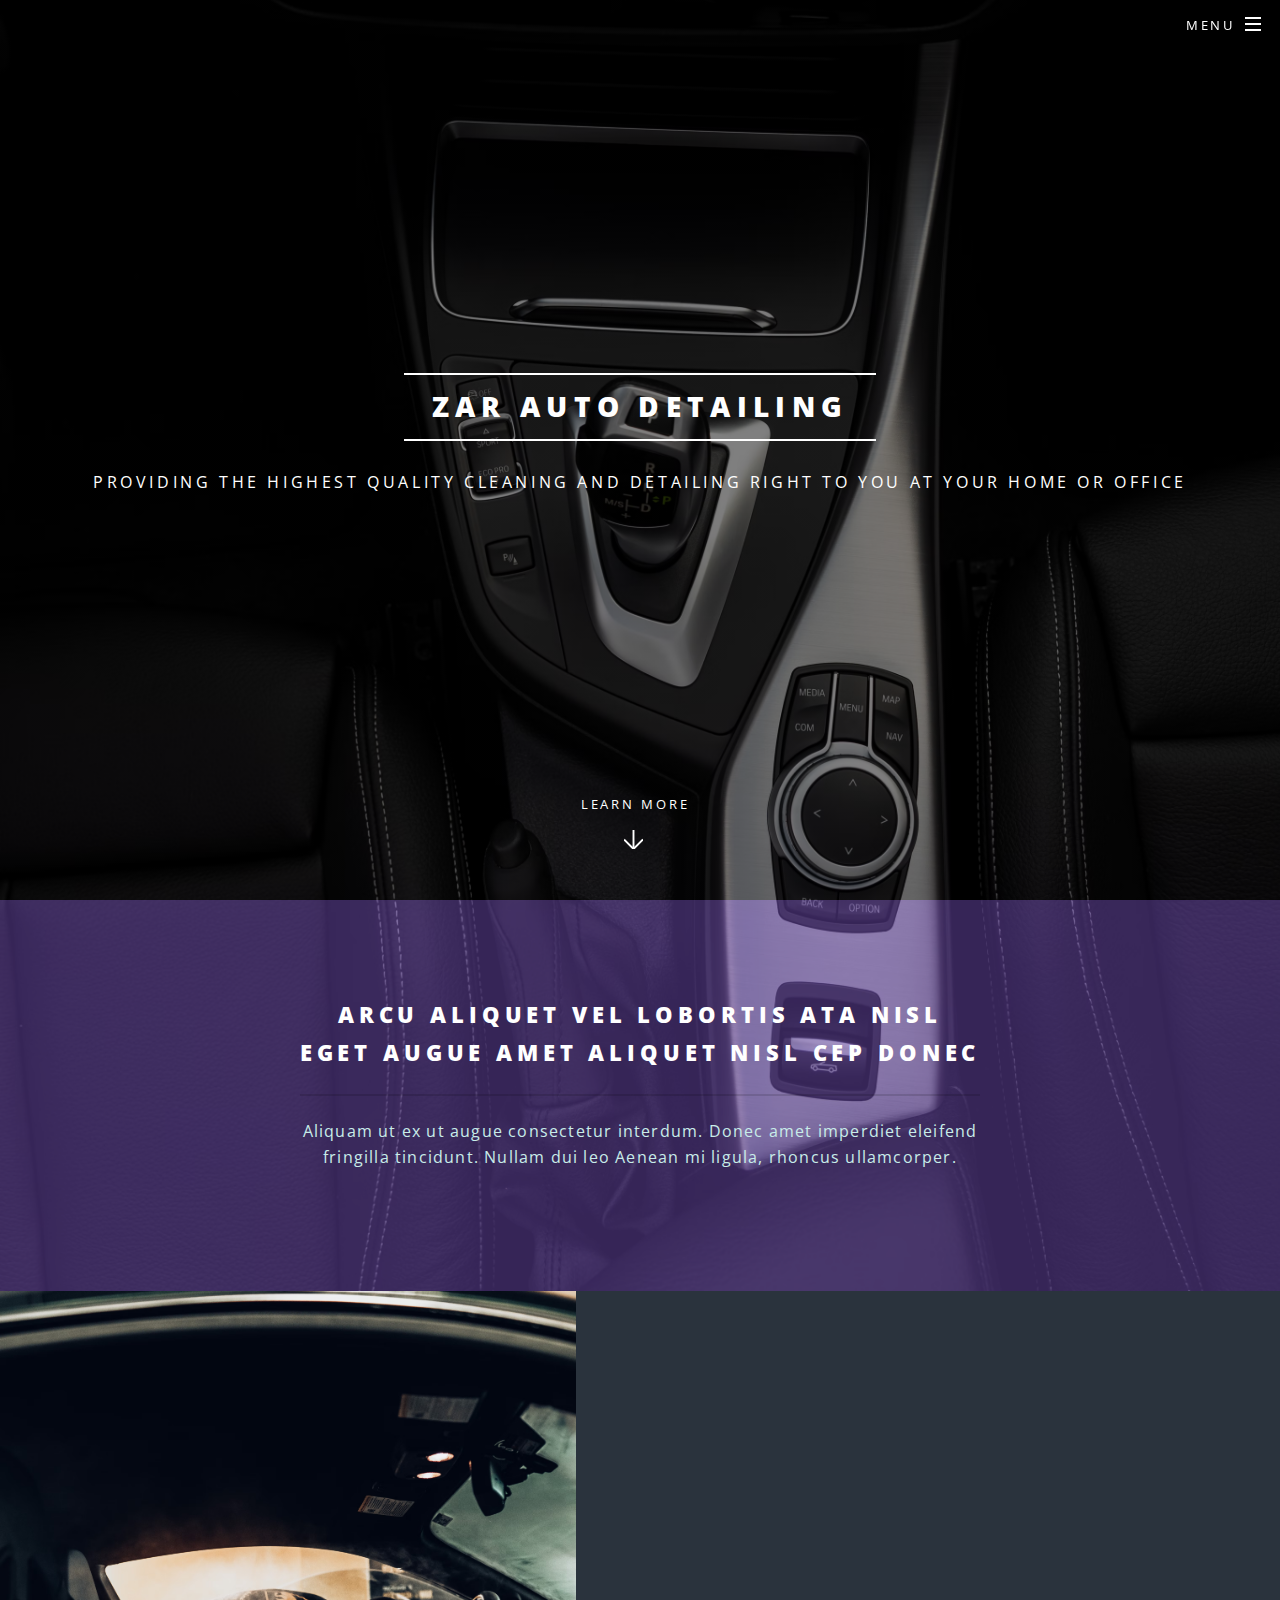
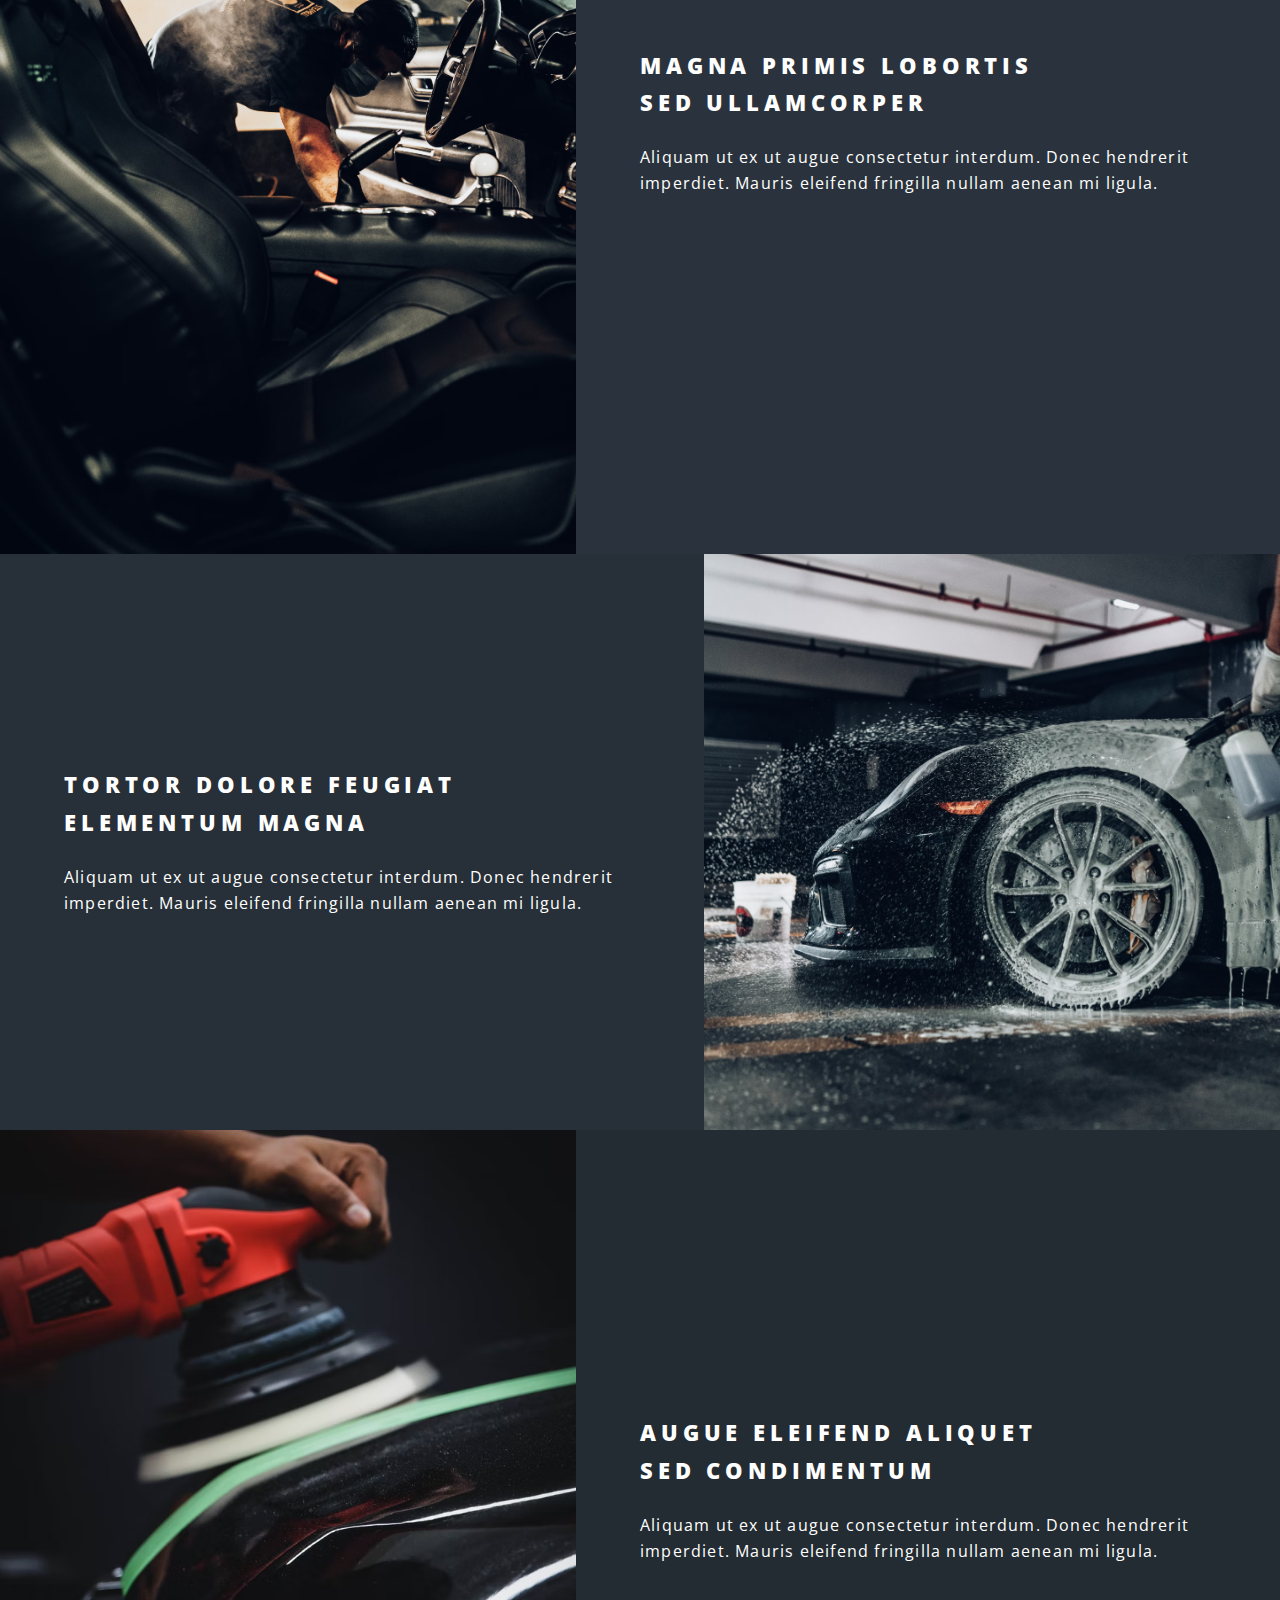
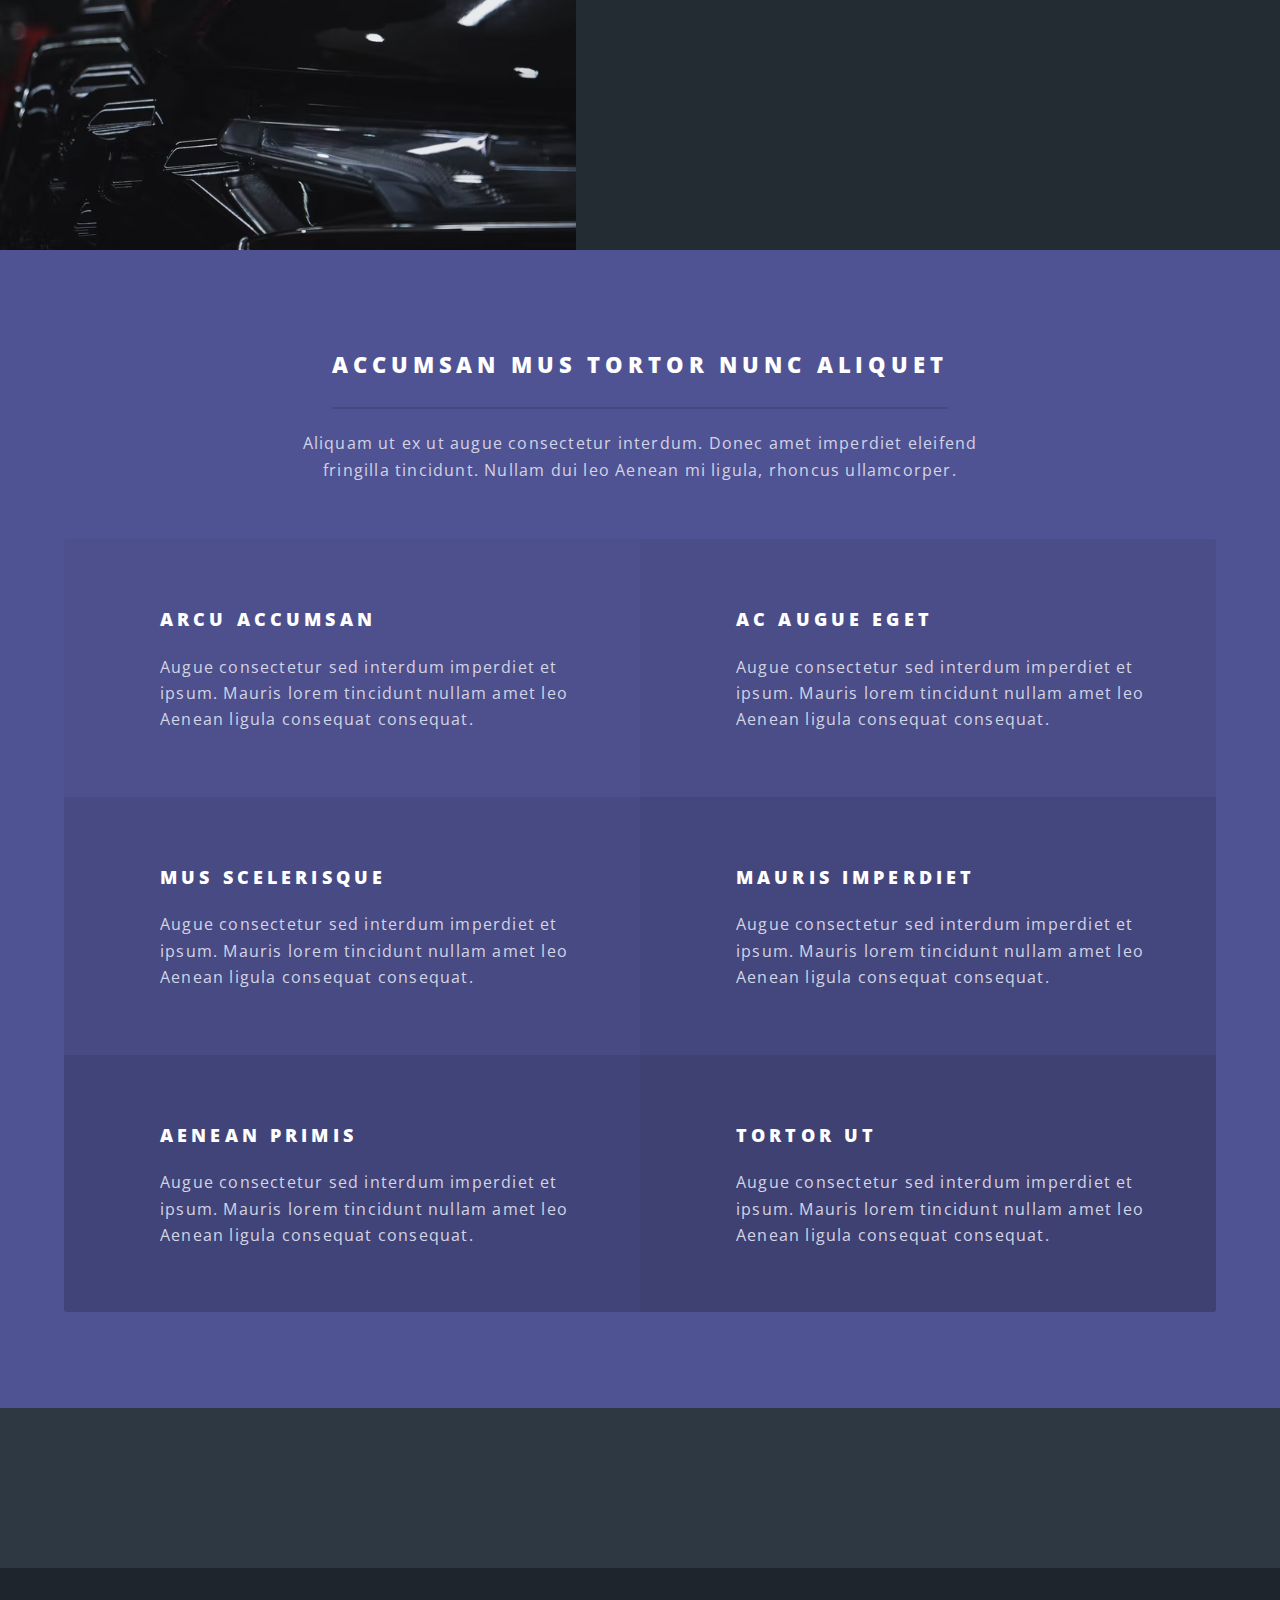
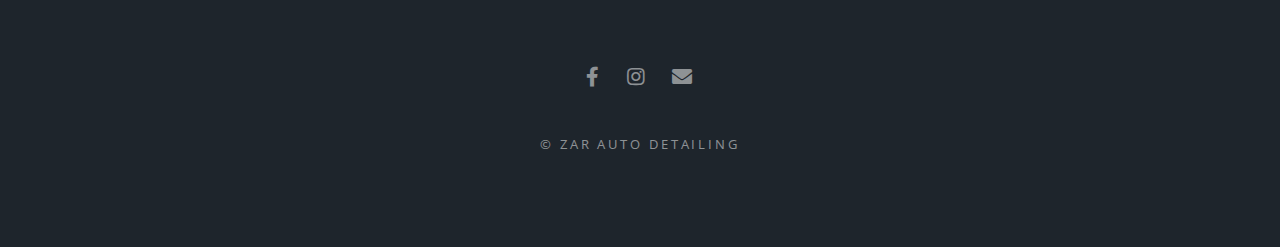
<file: index.html>
<!DOCTYPE HTML>
<!--
	Spectral by HTML5 UP
	html5up.net | @ajlkn
	Free for personal and commercial use under the CCA 3.0 license (html5up.net/license)
-->
<html>
	<head>
		<title>Zar Detailing</title>
		<meta charset="utf-8" />
		<meta name="viewport" content="width=device-width, initial-scale=1, user-scalable=no" />
		<link rel="stylesheet" href="assets/css/main.css" />
		<noscript><link rel="stylesheet" href="assets/css/noscript.css" /></noscript>
	</head>
	<body class="landing is-preload">

		<!-- Page Wrapper -->
			<div id="page-wrapper">

				<!-- Header -->
					<header id="header" class="alt">
						<h1><a href="index.html">Zar Detailing</a></h1>
						<nav id="nav">
							<ul>
								<li class="special">
									<a href="#menu" class="menuToggle"><span>Menu</span></a>
									<div id="menu">
										<ul>
											<li><a href="index.html">Home</a></li>
											<li><a href="about.html">About</a></li>
											<li><a href="services.html">Services</a></li>

										</ul>
									</div>
								</li>
							</ul>
						</nav>
					</header>

				<!-- Banner -->
					<section id="banner">
						<div class="inner">
							<h2>Zar Auto Detailing</h2>
							<p>Providing the highest quality cleaning and detailing right to you at your home or office<br />
							</p>
							<!-- <ul class="actions special">
								<li><a href="#" class="button primary">Activate</a></li>
							</ul> -->
						</div>
						<a href="#one" class="more scrolly">Learn More</a>
					</section>

				<!-- One -->
					<section id="one" class="wrapper style1 special">
						<div class="inner">
							<header class="major">
								<h2>Arcu aliquet vel lobortis ata nisl<br />
								eget augue amet aliquet nisl cep donec</h2>
								<p>Aliquam ut ex ut augue consectetur interdum. Donec amet imperdiet eleifend<br />
								fringilla tincidunt. Nullam dui leo Aenean mi ligula, rhoncus ullamcorper.</p>
							</header>

						</div>
					</section>

				<!-- Two -->
					<section id="two" class="wrapper alt style2">
						<section class="spotlight">
							<div class="image"><img src="images/pic01.jpg" alt="" /></div><div class="content">
								<h2>Magna primis lobortis<br />
								sed ullamcorper</h2>
								<p>Aliquam ut ex ut augue consectetur interdum. Donec hendrerit imperdiet. Mauris eleifend fringilla nullam aenean mi ligula.</p>
							</div>
						</section>
						<section class="spotlight">
							<div class="image"><img src="images/pic02.jpg" alt="" /></div><div class="content">
								<h2>Tortor dolore feugiat<br />
								elementum magna</h2>
								<p>Aliquam ut ex ut augue consectetur interdum. Donec hendrerit imperdiet. Mauris eleifend fringilla nullam aenean mi ligula.</p>
							</div>
						</section>
						<section class="spotlight">
							<div class="image"><img src="images/pic03.jpg" alt="" /></div><div class="content">
								<h2>Augue eleifend aliquet<br />
								sed condimentum</h2>
								<p>Aliquam ut ex ut augue consectetur interdum. Donec hendrerit imperdiet. Mauris eleifend fringilla nullam aenean mi ligula.</p>
							</div>
						</section>
					</section>

				<!-- Three -->
					<section id="three" class="wrapper style3 special">
						<div class="inner">
							<header class="major">
								<h2>Accumsan mus tortor nunc aliquet</h2>
								<p>Aliquam ut ex ut augue consectetur interdum. Donec amet imperdiet eleifend<br />
								fringilla tincidunt. Nullam dui leo Aenean mi ligula, rhoncus ullamcorper.</p>
							</header>
							<ul class="features">
								<li>
									<h3>Arcu accumsan</h3>
									<p>Augue consectetur sed interdum imperdiet et ipsum. Mauris lorem tincidunt nullam amet leo Aenean ligula consequat consequat.</p>
								</li>
								<li>
									<h3>Ac Augue Eget</h3>
									<p>Augue consectetur sed interdum imperdiet et ipsum. Mauris lorem tincidunt nullam amet leo Aenean ligula consequat consequat.</p>
								</li>
								<li>
									<h3>Mus Scelerisque</h3>
									<p>Augue consectetur sed interdum imperdiet et ipsum. Mauris lorem tincidunt nullam amet leo Aenean ligula consequat consequat.</p>
								</li>
								<li>
									<h3>Mauris Imperdiet</h3>
									<p>Augue consectetur sed interdum imperdiet et ipsum. Mauris lorem tincidunt nullam amet leo Aenean ligula consequat consequat.</p>
								</li>
								<li>
									<h3>Aenean Primis</h3>
									<p>Augue consectetur sed interdum imperdiet et ipsum. Mauris lorem tincidunt nullam amet leo Aenean ligula consequat consequat.</p>
								</li>
								<li>
									<h3>Tortor Ut</h3>
									<p>Augue consectetur sed interdum imperdiet et ipsum. Mauris lorem tincidunt nullam amet leo Aenean ligula consequat consequat.</p>
								</li>
							</ul>
						</div>
					</section>

				<!-- CTA -->
					<section id="cta" class="wrapper style4">
						<div class="inner">
							<header>

							</header>

						</div>
					</section>

				<!-- Footer -->
					<footer id="footer">
						<ul class="icons">
							<li><a href="#" class="icon brands fa-facebook-f"><span class="label">Facebook</span></a></li>
							<li><a href="#" class="icon brands fa-instagram"><span class="label">Instagram</span></a></li>
							<li><a href="#" class="icon solid fa-envelope"><span class="label">Email</span></a></li>
						</ul>
						<ul class="copyright">
							<li>&copy; Zar Auto Detailing</li></li>
						</ul>
					</footer>

			</div>

		<!-- Scripts -->
			<script src="assets/js/jquery.min.js"></script>
			<script src="assets/js/jquery.scrollex.min.js"></script>
			<script src="assets/js/jquery.scrolly.min.js"></script>
			<script src="assets/js/browser.min.js"></script>
			<script src="assets/js/breakpoints.min.js"></script>
			<script src="assets/js/util.js"></script>
			<script src="assets/js/main.js"></script>

	</body>
</html>
</file>
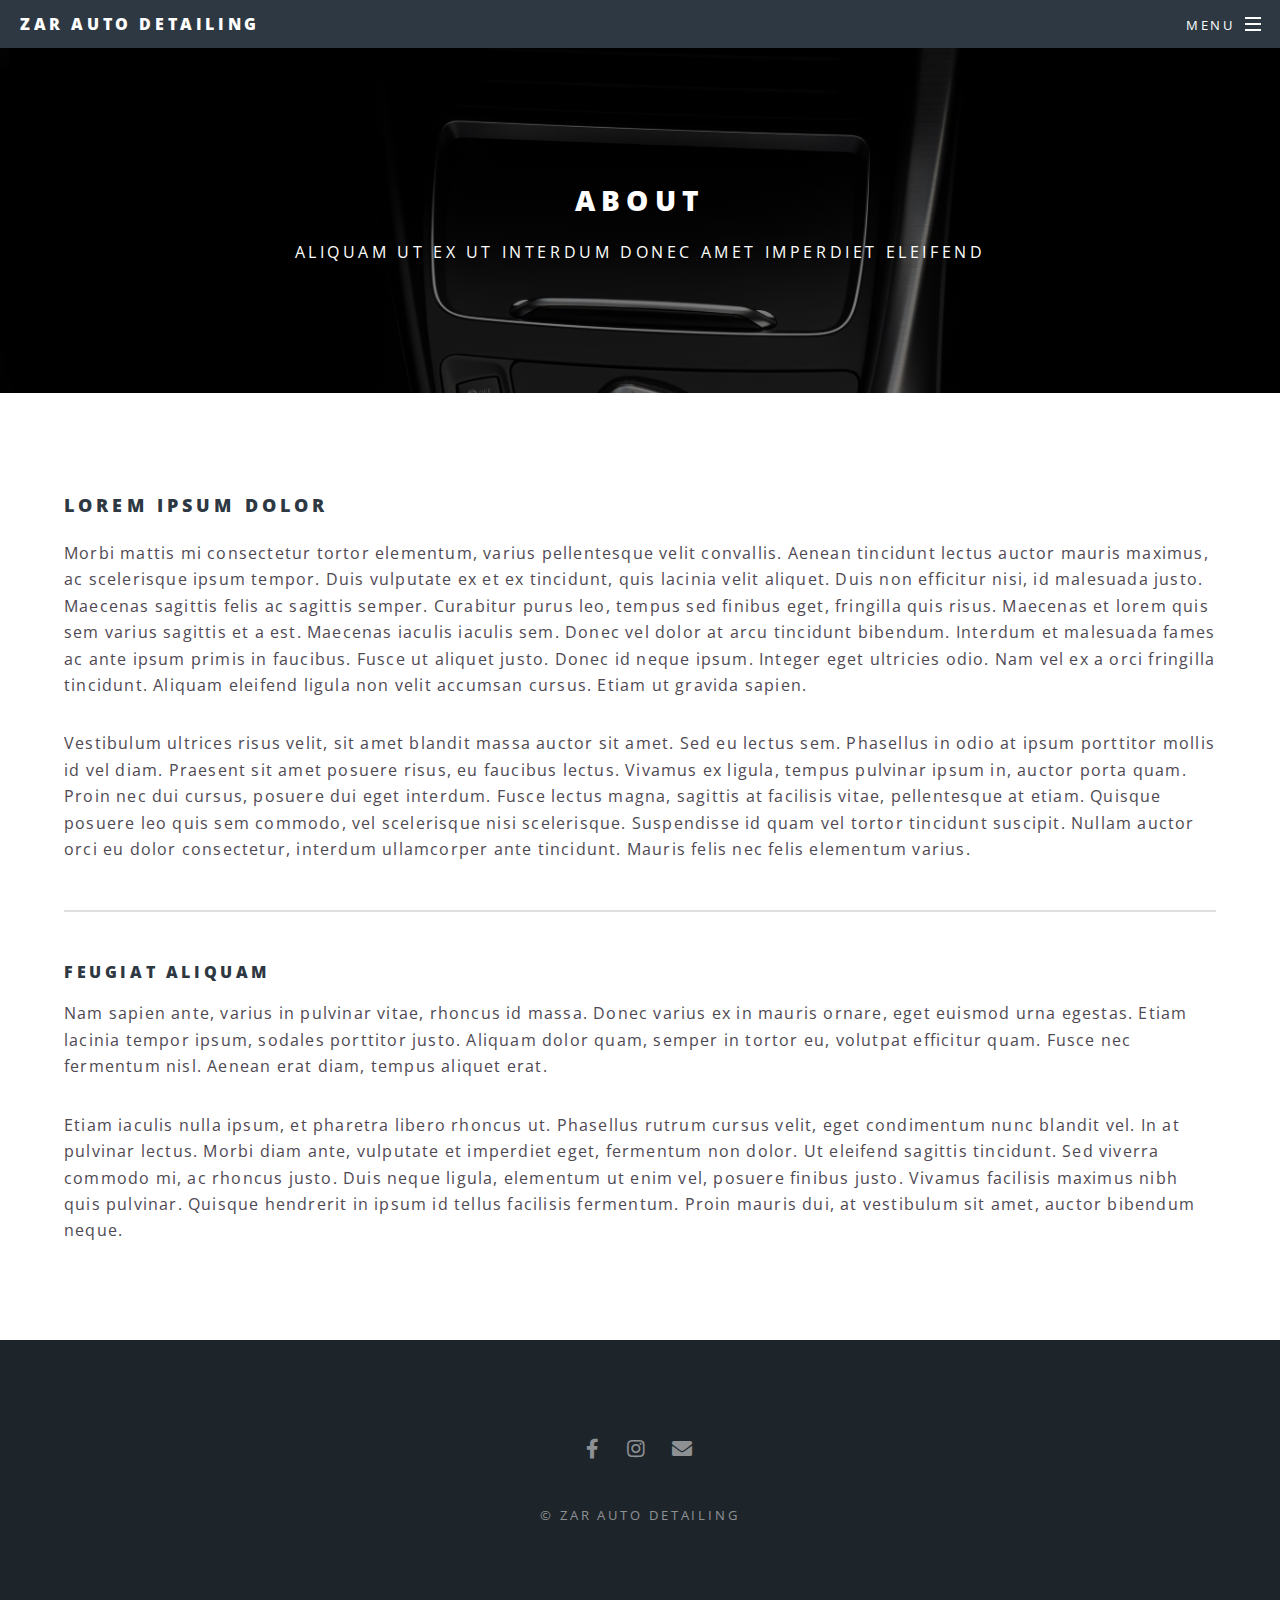
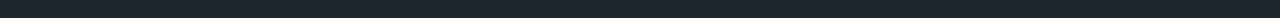
<file: about.html>
<!DOCTYPE HTML>
<!--
	Spectral by HTML5 UP
	html5up.net | @ajlkn
	Free for personal and commercial use under the CCA 3.0 license (html5up.net/license)
-->
<html>
	<head>
		<title>About</title>
		<meta charset="utf-8" />
		<meta name="viewport" content="width=device-width, initial-scale=1, user-scalable=no" />
		<link rel="stylesheet" href="assets/css/main.css" />
		<noscript><link rel="stylesheet" href="assets/css/noscript.css" /></noscript>
	</head>
	<body class="is-preload">

		<!-- Page Wrapper -->
			<div id="page-wrapper">

				<!-- Header -->
					<header id="header">
						<h1><a href="index.html">Zar Auto Detailing</a></h1>
						<nav id="nav">
							<ul>
								<li class="special">
									<a href="#menu" class="menuToggle"><span>Menu</span></a>
									<div id="menu">
										<ul>
											<li><a href="index.html">Home</a></li>
											<li><a href="about.html">About</a></li>
											<li><a href="services.html">Services</a></li>

										</ul>
									</div>
								</li>
							</ul>
						</nav>
					</header>

				<!-- Main -->
					<article id="main">
						<header>
							<h2>About</h2>
							<p>Aliquam ut ex ut interdum donec amet imperdiet eleifend</p>
						</header>
						<section class="wrapper style5">
							<div class="inner">

								<h3>Lorem ipsum dolor</h3>
								<p>Morbi mattis mi consectetur tortor elementum, varius pellentesque velit convallis. Aenean tincidunt lectus auctor mauris maximus, ac scelerisque ipsum tempor. Duis vulputate ex et ex tincidunt, quis lacinia velit aliquet. Duis non efficitur nisi, id malesuada justo. Maecenas sagittis felis ac sagittis semper. Curabitur purus leo, tempus sed finibus eget, fringilla quis risus. Maecenas et lorem quis sem varius sagittis et a est. Maecenas iaculis iaculis sem. Donec vel dolor at arcu tincidunt bibendum. Interdum et malesuada fames ac ante ipsum primis in faucibus. Fusce ut aliquet justo. Donec id neque ipsum. Integer eget ultricies odio. Nam vel ex a orci fringilla tincidunt. Aliquam eleifend ligula non velit accumsan cursus. Etiam ut gravida sapien.</p>

								<p>Vestibulum ultrices risus velit, sit amet blandit massa auctor sit amet. Sed eu lectus sem. Phasellus in odio at ipsum porttitor mollis id vel diam. Praesent sit amet posuere risus, eu faucibus lectus. Vivamus ex ligula, tempus pulvinar ipsum in, auctor porta quam. Proin nec dui cursus, posuere dui eget interdum. Fusce lectus magna, sagittis at facilisis vitae, pellentesque at etiam. Quisque posuere leo quis sem commodo, vel scelerisque nisi scelerisque. Suspendisse id quam vel tortor tincidunt suscipit. Nullam auctor orci eu dolor consectetur, interdum ullamcorper ante tincidunt. Mauris felis nec felis elementum varius.</p>

								<hr />

								<h4>Feugiat aliquam</h4>
								<p>Nam sapien ante, varius in pulvinar vitae, rhoncus id massa. Donec varius ex in mauris ornare, eget euismod urna egestas. Etiam lacinia tempor ipsum, sodales porttitor justo. Aliquam dolor quam, semper in tortor eu, volutpat efficitur quam. Fusce nec fermentum nisl. Aenean erat diam, tempus aliquet erat.</p>

								<p>Etiam iaculis nulla ipsum, et pharetra libero rhoncus ut. Phasellus rutrum cursus velit, eget condimentum nunc blandit vel. In at pulvinar lectus. Morbi diam ante, vulputate et imperdiet eget, fermentum non dolor. Ut eleifend sagittis tincidunt. Sed viverra commodo mi, ac rhoncus justo. Duis neque ligula, elementum ut enim vel, posuere finibus justo. Vivamus facilisis maximus nibh quis pulvinar. Quisque hendrerit in ipsum id tellus facilisis fermentum. Proin mauris dui, at vestibulum sit amet, auctor bibendum neque.</p>

							</div>
						</section>
					</article>

				<!-- Footer -->
					<footer id="footer">
						<ul class="icons">
							<li><a href="#" class="icon brands fa-facebook-f"><span class="label">Facebook</span></a></li>
							<li><a href="#" class="icon brands fa-instagram"><span class="label">Instagram</span></a></li>
							<li><a href="#" class="icon solid fa-envelope"><span class="label">Email</span></a></li>
						</ul>
						<ul class="copyright">
							<li>&copy; Zar Auto Detailing</li>
							</li>
						</ul>
					</footer>

			</div>

		<!-- Scripts -->
			<script src="assets/js/jquery.min.js"></script>
			<script src="assets/js/jquery.scrollex.min.js"></script>
			<script src="assets/js/jquery.scrolly.min.js"></script>
			<script src="assets/js/browser.min.js"></script>
			<script src="assets/js/breakpoints.min.js"></script>
			<script src="assets/js/util.js"></script>
			<script src="assets/js/main.js"></script>

	</body>
</html>
</file>
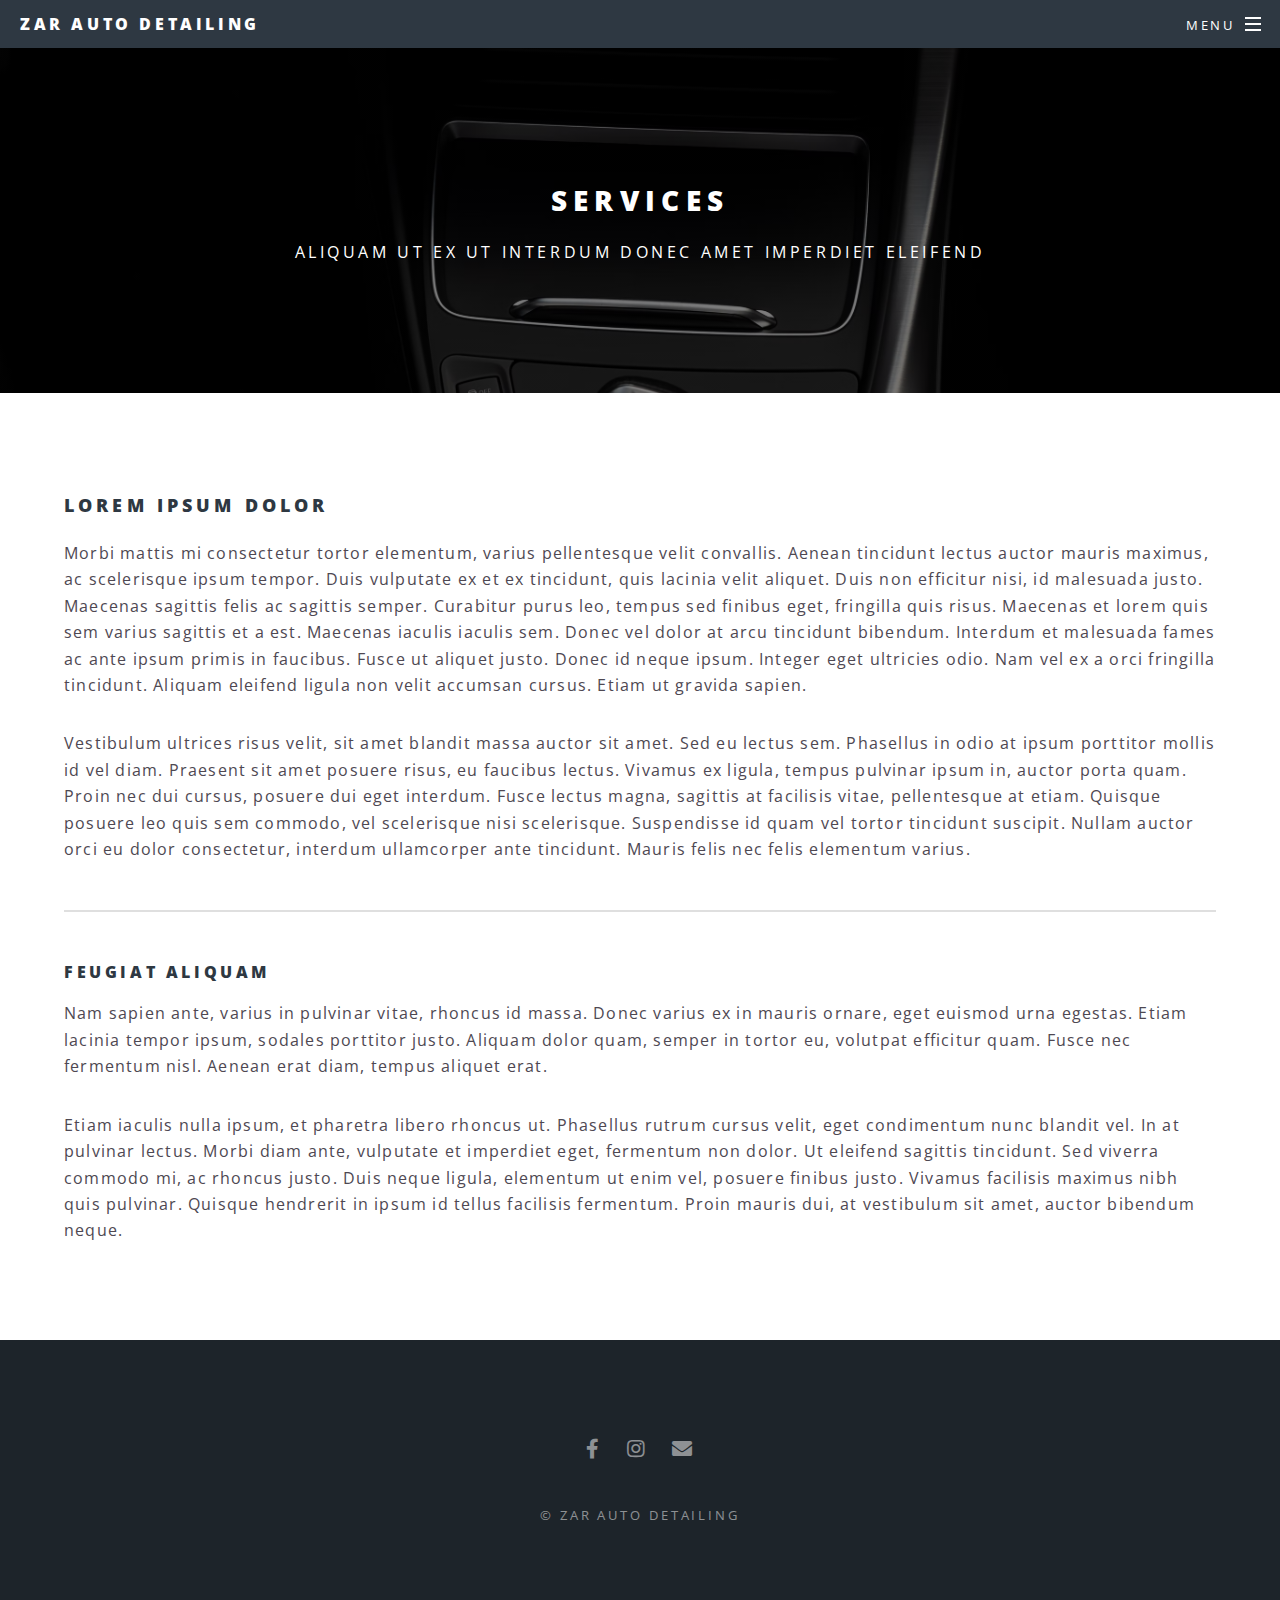
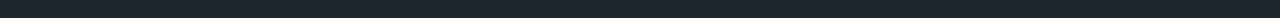
<file: services.html>
<!DOCTYPE HTML>
<!--
	Spectral by HTML5 UP
	html5up.net | @ajlkn
	Free for personal and commercial use under the CCA 3.0 license (html5up.net/license)
-->
<html>

<head>
	<title>Services</title>
	<meta charset="utf-8" />
	<meta name="viewport" content="width=device-width, initial-scale=1, user-scalable=no" />
	<link rel="stylesheet" href="assets/css/main.css" />
	<noscript>
		<link rel="stylesheet" href="assets/css/noscript.css" />
	</noscript>
</head>

<body class="is-preload">

	<!-- Page Wrapper -->
	<div id="page-wrapper">

		<!-- Header -->
		<header id="header">
			<h1><a href="index.html">Zar Auto Detailing</a></h1>
			<nav id="nav">
				<ul>
					<li class="special">
						<a href="#menu" class="menuToggle"><span>Menu</span></a>
						<div id="menu">
							<ul>
								<li><a href="index.html">Home</a></li>
								<li><a href="about.html">About</a></li>
								<li><a href="services.html">Services</a></li>

							</ul>
						</div>
					</li>
				</ul>
			</nav>
		</header>

		<!-- Main -->
		<article id="main">
			<header>
				<h2>Services</h2>
				<p>Aliquam ut ex ut interdum donec amet imperdiet eleifend</p>
			</header>
			<section class="wrapper style5">
				<div class="inner">

					<h3>Lorem ipsum dolor</h3>
					<p>Morbi mattis mi consectetur tortor elementum, varius pellentesque velit convallis. Aenean
						tincidunt lectus auctor mauris maximus, ac scelerisque ipsum tempor. Duis vulputate ex et ex
						tincidunt, quis lacinia velit aliquet. Duis non efficitur nisi, id malesuada justo. Maecenas
						sagittis felis ac sagittis semper. Curabitur purus leo, tempus sed finibus eget, fringilla quis
						risus. Maecenas et lorem quis sem varius sagittis et a est. Maecenas iaculis iaculis sem. Donec
						vel dolor at arcu tincidunt bibendum. Interdum et malesuada fames ac ante ipsum primis in
						faucibus. Fusce ut aliquet justo. Donec id neque ipsum. Integer eget ultricies odio. Nam vel ex
						a orci fringilla tincidunt. Aliquam eleifend ligula non velit accumsan cursus. Etiam ut gravida
						sapien.</p>

					<p>Vestibulum ultrices risus velit, sit amet blandit massa auctor sit amet. Sed eu lectus sem.
						Phasellus in odio at ipsum porttitor mollis id vel diam. Praesent sit amet posuere risus, eu
						faucibus lectus. Vivamus ex ligula, tempus pulvinar ipsum in, auctor porta quam. Proin nec dui
						cursus, posuere dui eget interdum. Fusce lectus magna, sagittis at facilisis vitae, pellentesque
						at etiam. Quisque posuere leo quis sem commodo, vel scelerisque nisi scelerisque. Suspendisse id
						quam vel tortor tincidunt suscipit. Nullam auctor orci eu dolor consectetur, interdum
						ullamcorper ante tincidunt. Mauris felis nec felis elementum varius.</p>

					<hr />

					<h4>Feugiat aliquam</h4>
					<p>Nam sapien ante, varius in pulvinar vitae, rhoncus id massa. Donec varius ex in mauris ornare,
						eget euismod urna egestas. Etiam lacinia tempor ipsum, sodales porttitor justo. Aliquam dolor
						quam, semper in tortor eu, volutpat efficitur quam. Fusce nec fermentum nisl. Aenean erat diam,
						tempus aliquet erat.</p>

					<p>Etiam iaculis nulla ipsum, et pharetra libero rhoncus ut. Phasellus rutrum cursus velit, eget
						condimentum nunc blandit vel. In at pulvinar lectus. Morbi diam ante, vulputate et imperdiet
						eget, fermentum non dolor. Ut eleifend sagittis tincidunt. Sed viverra commodo mi, ac rhoncus
						justo. Duis neque ligula, elementum ut enim vel, posuere finibus justo. Vivamus facilisis
						maximus nibh quis pulvinar. Quisque hendrerit in ipsum id tellus facilisis fermentum. Proin
						mauris dui, at vestibulum sit amet, auctor bibendum neque.</p>

				</div>
			</section>
		</article>

		<!-- Footer -->
		<footer id="footer">
			<ul class="icons">
				<li><a href="#" class="icon brands fa-facebook-f"><span class="label">Facebook</span></a></li>
				<li><a href="#" class="icon brands fa-instagram"><span class="label">Instagram</span></a></li>
				<li><a href="#" class="icon solid fa-envelope"><span class="label">Email</span></a></li>
			</ul>
			<ul class="copyright">
				<li>&copy; Zar Auto Detailing</li>
				</li>
			</ul>
		</footer>

	</div>

	<!-- Scripts -->
	<script src="assets/js/jquery.min.js"></script>
	<script src="assets/js/jquery.scrollex.min.js"></script>
	<script src="assets/js/jquery.scrolly.min.js"></script>
	<script src="assets/js/browser.min.js"></script>
	<script src="assets/js/breakpoints.min.js"></script>
	<script src="assets/js/util.js"></script>
	<script src="assets/js/main.js"></script>

</body>

</html>
</file>
<file: assets/css/noscript.css>
/*
	Spectral by HTML5 UP
	html5up.net | @ajlkn
	Free for personal and commercial use under the CCA 3.0 license (html5up.net/license)
*/

/* Banner */

	body.is-preload #banner h2 {
		-moz-transform: none;
		-webkit-transform: none;
		-ms-transform: none;
		transform: none;
		opacity: 1;
	}

		body.is-preload #banner h2:before, body.is-preload #banner h2:after {
			width: 100%;
		}

	body.is-preload #banner .more {
		-moz-transform: none;
		-webkit-transform: none;
		-ms-transform: none;
		transform: none;
		opacity: 1;
	}

	body.is-preload #banner:after {
		opacity: 0;
	}
</file>
<file: assets/css/main.css>
@import url(fontawesome-all.min.css);
@import url("https://fonts.googleapis.com/css?family=Open+Sans:400,400italic,600,600italic,800,800italic");

html,
body,
div,
span,
applet,
object,
iframe,
h1,
h2,
h3,
h4,
h5,
h6,
p,
blockquote,
pre,
a,
abbr,
acronym,
address,
big,
cite,
code,
del,
dfn,
em,
img,
ins,
kbd,
q,
s,
samp,
small,
strike,
strong,
sub,
sup,
tt,
var,
b,
u,
i,
center,
dl,
dt,
dd,
ol,
ul,
li,
fieldset,
form,
label,
legend,
table,
caption,
tbody,
tfoot,
thead,
tr,
th,
td,
article,
aside,
canvas,
details,
embed,
figure,
figcaption,
footer,
header,
hgroup,
menu,
nav,
output,
ruby,
section,
summary,
time,
mark,
audio,
video {
  margin: 0;
  padding: 0;
  border: 0;
  font-size: 100%;
  font: inherit;
  vertical-align: baseline;
}

article,
aside,
details,
figcaption,
figure,
footer,
header,
hgroup,
menu,
nav,
section {
  display: block;
}

body {
  line-height: 1;
}

ol,
ul {
  list-style: none;
}

blockquote,
q {
  quotes: none;
}

blockquote:before,
blockquote:after,
q:before,
q:after {
  content: "";
  content: none;
}

table {
  border-collapse: collapse;
  border-spacing: 0;
}

body {
  -webkit-text-size-adjust: none;
}

mark {
  background-color: transparent;
  color: inherit;
}

input::-moz-focus-inner {
  border: 0;
  padding: 0;
}

input,
select,
textarea {
  -moz-appearance: none;
  -webkit-appearance: none;
  -ms-appearance: none;
  appearance: none;
}

/* Basic */

@-ms-viewport {
  width: device-width;
}

html {
  box-sizing: border-box;
}

*,
*:before,
*:after {
  box-sizing: inherit;
}

body {
  background: #2e3842;
}

body.is-preload *,
body.is-preload *:before,
body.is-preload *:after {
  -moz-animation: none !important;
  -webkit-animation: none !important;
  -ms-animation: none !important;
  animation: none !important;
  -moz-transition: none !important;
  -webkit-transition: none !important;
  -ms-transition: none !important;
  transition: none !important;
}

body,
input,
select,
textarea {
  color: #fff;
  font-family: "Open Sans", Helvetica, sans-serif;
  font-size: 15pt;
  font-weight: 400;
  letter-spacing: 0.075em;
  line-height: 1.65em;
}

@media screen and (max-width: 1680px) {
  body,
  input,
  select,
  textarea {
    font-size: 13pt;
  }
}

@media screen and (max-width: 1280px) {
  body,
  input,
  select,
  textarea {
    font-size: 12pt;
  }
}

@media screen and (max-width: 736px) {
  body,
  input,
  select,
  textarea {
    font-size: 11pt;
    letter-spacing: 0.0375em;
  }
}

a {
  -moz-transition: color 0.2s ease, border-bottom-color 0.2s ease;
  -webkit-transition: color 0.2s ease, border-bottom-color 0.2s ease;
  -ms-transition: color 0.2s ease, border-bottom-color 0.2s ease;
  transition: color 0.2s ease, border-bottom-color 0.2s ease;
  border-bottom: dotted 1px;
  color: inherit;
  text-decoration: none;
}

a:hover {
  border-bottom-color: transparent;
}

strong,
b {
  color: #fff;
  font-weight: 600;
}

em,
i {
  font-style: italic;
}

p {
  margin: 0 0 2em 0;
}

h1,
h2,
h3,
h4,
h5,
h6 {
  color: #fff;
  font-weight: 800;
  letter-spacing: 0.225em;
  line-height: 1em;
  margin: 0 0 1em 0;
  text-transform: uppercase;
}

h1 a,
h2 a,
h3 a,
h4 a,
h5 a,
h6 a {
  color: inherit;
  text-decoration: none;
}

h2 {
  font-size: 1.35em;
  line-height: 1.75em;
}

@media screen and (max-width: 736px) {
  h2 {
    font-size: 1.1em;
    line-height: 1.65em;
  }
}

h3 {
  font-size: 1.15em;
  line-height: 1.75em;
}

@media screen and (max-width: 736px) {
  h3 {
    font-size: 1em;
    line-height: 1.65em;
  }
}

h4 {
  font-size: 1em;
  line-height: 1.5em;
}

h5 {
  font-size: 0.8em;
  line-height: 1.5em;
}

h6 {
  font-size: 0.7em;
  line-height: 1.5em;
}

sub {
  font-size: 0.8em;
  position: relative;
  top: 0.5em;
}

sup {
  font-size: 0.8em;
  position: relative;
  top: -0.5em;
}

hr {
  border: 0;
  border-bottom: solid 2px #fff;
  margin: 3em 0;
}

hr.major {
  margin: 4.5em 0;
}

blockquote {
  border-left: solid 4px #fff;
  font-style: italic;
  margin: 0 0 2em 0;
  padding: 0.5em 0 0.5em 2em;
}

code {
  background: rgba(144, 144, 144, 0.25);
  border-radius: 3px;
  font-family: "Courier New", monospace;
  font-size: 0.9em;
  letter-spacing: 0;
  margin: 0 0.25em;
  padding: 0.25em 0.65em;
}

pre {
  -webkit-overflow-scrolling: touch;
  font-family: "Courier New", monospace;
  font-size: 0.9em;
  margin: 0 0 2em 0;
}

pre code {
  display: block;
  line-height: 1.75em;
  padding: 1em 1.5em;
  overflow-x: auto;
}

.align-left {
  text-align: left;
}

.align-center {
  text-align: center;
}

.align-right {
  text-align: right;
}

/* Row */

.row {
  display: flex;
  flex-wrap: wrap;
  box-sizing: border-box;
  align-items: stretch;
}

.row > * {
  box-sizing: border-box;
}

.row.gtr-uniform > * > :last-child {
  margin-bottom: 0;
}

.row.aln-left {
  justify-content: flex-start;
}

.row.aln-center {
  justify-content: center;
}

.row.aln-right {
  justify-content: flex-end;
}

.row.aln-top {
  align-items: flex-start;
}

.row.aln-middle {
  align-items: center;
}

.row.aln-bottom {
  align-items: flex-end;
}

.row > .imp {
  order: -1;
}

.row > .col-1 {
  width: 8.33333%;
}

.row > .off-1 {
  margin-left: 8.33333%;
}

.row > .col-2 {
  width: 16.66667%;
}

.row > .off-2 {
  margin-left: 16.66667%;
}

.row > .col-3 {
  width: 25%;
}

.row > .off-3 {
  margin-left: 25%;
}

.row > .col-4 {
  width: 33.33333%;
}

.row > .off-4 {
  margin-left: 33.33333%;
}

.row > .col-5 {
  width: 41.66667%;
}

.row > .off-5 {
  margin-left: 41.66667%;
}

.row > .col-6 {
  width: 50%;
}

.row > .off-6 {
  margin-left: 50%;
}

.row > .col-7 {
  width: 58.33333%;
}

.row > .off-7 {
  margin-left: 58.33333%;
}

.row > .col-8 {
  width: 66.66667%;
}

.row > .off-8 {
  margin-left: 66.66667%;
}

.row > .col-9 {
  width: 75%;
}

.row > .off-9 {
  margin-left: 75%;
}

.row > .col-10 {
  width: 83.33333%;
}

.row > .off-10 {
  margin-left: 83.33333%;
}

.row > .col-11 {
  width: 91.66667%;
}

.row > .off-11 {
  margin-left: 91.66667%;
}

.row > .col-12 {
  width: 100%;
}

.row > .off-12 {
  margin-left: 100%;
}

.row.gtr-0 {
  margin-top: 0;
  margin-left: 0em;
}

.row.gtr-0 > * {
  padding: 0 0 0 0em;
}

.row.gtr-0.gtr-uniform {
  margin-top: 0em;
}

.row.gtr-0.gtr-uniform > * {
  padding-top: 0em;
}

.row.gtr-25 {
  margin-top: 0;
  margin-left: -0.375em;
}

.row.gtr-25 > * {
  padding: 0 0 0 0.375em;
}

.row.gtr-25.gtr-uniform {
  margin-top: -0.375em;
}

.row.gtr-25.gtr-uniform > * {
  padding-top: 0.375em;
}

.row.gtr-50 {
  margin-top: 0;
  margin-left: -0.75em;
}

.row.gtr-50 > * {
  padding: 0 0 0 0.75em;
}

.row.gtr-50.gtr-uniform {
  margin-top: -0.75em;
}

.row.gtr-50.gtr-uniform > * {
  padding-top: 0.75em;
}

.row {
  margin-top: 0;
  margin-left: -1.5em;
}

.row > * {
  padding: 0 0 0 1.5em;
}

.row.gtr-uniform {
  margin-top: -1.5em;
}

.row.gtr-uniform > * {
  padding-top: 1.5em;
}

.row.gtr-150 {
  margin-top: 0;
  margin-left: -2.25em;
}

.row.gtr-150 > * {
  padding: 0 0 0 2.25em;
}

.row.gtr-150.gtr-uniform {
  margin-top: -2.25em;
}

.row.gtr-150.gtr-uniform > * {
  padding-top: 2.25em;
}

.row.gtr-200 {
  margin-top: 0;
  margin-left: -3em;
}

.row.gtr-200 > * {
  padding: 0 0 0 3em;
}

.row.gtr-200.gtr-uniform {
  margin-top: -3em;
}

.row.gtr-200.gtr-uniform > * {
  padding-top: 3em;
}

@media screen and (max-width: 1680px) {
  .row {
    display: flex;
    flex-wrap: wrap;
    box-sizing: border-box;
    align-items: stretch;
  }

  .row > * {
    box-sizing: border-box;
  }

  .row.gtr-uniform > * > :last-child {
    margin-bottom: 0;
  }

  .row.aln-left {
    justify-content: flex-start;
  }

  .row.aln-center {
    justify-content: center;
  }

  .row.aln-right {
    justify-content: flex-end;
  }

  .row.aln-top {
    align-items: flex-start;
  }

  .row.aln-middle {
    align-items: center;
  }

  .row.aln-bottom {
    align-items: flex-end;
  }

  .row > .imp-xlarge {
    order: -1;
  }

  .row > .col-1-xlarge {
    width: 8.33333%;
  }

  .row > .off-1-xlarge {
    margin-left: 8.33333%;
  }

  .row > .col-2-xlarge {
    width: 16.66667%;
  }

  .row > .off-2-xlarge {
    margin-left: 16.66667%;
  }

  .row > .col-3-xlarge {
    width: 25%;
  }

  .row > .off-3-xlarge {
    margin-left: 25%;
  }

  .row > .col-4-xlarge {
    width: 33.33333%;
  }

  .row > .off-4-xlarge {
    margin-left: 33.33333%;
  }

  .row > .col-5-xlarge {
    width: 41.66667%;
  }

  .row > .off-5-xlarge {
    margin-left: 41.66667%;
  }

  .row > .col-6-xlarge {
    width: 50%;
  }

  .row > .off-6-xlarge {
    margin-left: 50%;
  }

  .row > .col-7-xlarge {
    width: 58.33333%;
  }

  .row > .off-7-xlarge {
    margin-left: 58.33333%;
  }

  .row > .col-8-xlarge {
    width: 66.66667%;
  }

  .row > .off-8-xlarge {
    margin-left: 66.66667%;
  }

  .row > .col-9-xlarge {
    width: 75%;
  }

  .row > .off-9-xlarge {
    margin-left: 75%;
  }

  .row > .col-10-xlarge {
    width: 83.33333%;
  }

  .row > .off-10-xlarge {
    margin-left: 83.33333%;
  }

  .row > .col-11-xlarge {
    width: 91.66667%;
  }

  .row > .off-11-xlarge {
    margin-left: 91.66667%;
  }

  .row > .col-12-xlarge {
    width: 100%;
  }

  .row > .off-12-xlarge {
    margin-left: 100%;
  }

  .row.gtr-0 {
    margin-top: 0;
    margin-left: 0em;
  }

  .row.gtr-0 > * {
    padding: 0 0 0 0em;
  }

  .row.gtr-0.gtr-uniform {
    margin-top: 0em;
  }

  .row.gtr-0.gtr-uniform > * {
    padding-top: 0em;
  }

  .row.gtr-25 {
    margin-top: 0;
    margin-left: -0.375em;
  }

  .row.gtr-25 > * {
    padding: 0 0 0 0.375em;
  }

  .row.gtr-25.gtr-uniform {
    margin-top: -0.375em;
  }

  .row.gtr-25.gtr-uniform > * {
    padding-top: 0.375em;
  }

  .row.gtr-50 {
    margin-top: 0;
    margin-left: -0.75em;
  }

  .row.gtr-50 > * {
    padding: 0 0 0 0.75em;
  }

  .row.gtr-50.gtr-uniform {
    margin-top: -0.75em;
  }

  .row.gtr-50.gtr-uniform > * {
    padding-top: 0.75em;
  }

  .row {
    margin-top: 0;
    margin-left: -1.5em;
  }

  .row > * {
    padding: 0 0 0 1.5em;
  }

  .row.gtr-uniform {
    margin-top: -1.5em;
  }

  .row.gtr-uniform > * {
    padding-top: 1.5em;
  }

  .row.gtr-150 {
    margin-top: 0;
    margin-left: -2.25em;
  }

  .row.gtr-150 > * {
    padding: 0 0 0 2.25em;
  }

  .row.gtr-150.gtr-uniform {
    margin-top: -2.25em;
  }

  .row.gtr-150.gtr-uniform > * {
    padding-top: 2.25em;
  }

  .row.gtr-200 {
    margin-top: 0;
    margin-left: -3em;
  }

  .row.gtr-200 > * {
    padding: 0 0 0 3em;
  }

  .row.gtr-200.gtr-uniform {
    margin-top: -3em;
  }

  .row.gtr-200.gtr-uniform > * {
    padding-top: 3em;
  }
}

@media screen and (max-width: 1280px) {
  .row {
    display: flex;
    flex-wrap: wrap;
    box-sizing: border-box;
    align-items: stretch;
  }

  .row > * {
    box-sizing: border-box;
  }

  .row.gtr-uniform > * > :last-child {
    margin-bottom: 0;
  }

  .row.aln-left {
    justify-content: flex-start;
  }

  .row.aln-center {
    justify-content: center;
  }

  .row.aln-right {
    justify-content: flex-end;
  }

  .row.aln-top {
    align-items: flex-start;
  }

  .row.aln-middle {
    align-items: center;
  }

  .row.aln-bottom {
    align-items: flex-end;
  }

  .row > .imp-large {
    order: -1;
  }

  .row > .col-1-large {
    width: 8.33333%;
  }

  .row > .off-1-large {
    margin-left: 8.33333%;
  }

  .row > .col-2-large {
    width: 16.66667%;
  }

  .row > .off-2-large {
    margin-left: 16.66667%;
  }

  .row > .col-3-large {
    width: 25%;
  }

  .row > .off-3-large {
    margin-left: 25%;
  }

  .row > .col-4-large {
    width: 33.33333%;
  }

  .row > .off-4-large {
    margin-left: 33.33333%;
  }

  .row > .col-5-large {
    width: 41.66667%;
  }

  .row > .off-5-large {
    margin-left: 41.66667%;
  }

  .row > .col-6-large {
    width: 50%;
  }

  .row > .off-6-large {
    margin-left: 50%;
  }

  .row > .col-7-large {
    width: 58.33333%;
  }

  .row > .off-7-large {
    margin-left: 58.33333%;
  }

  .row > .col-8-large {
    width: 66.66667%;
  }

  .row > .off-8-large {
    margin-left: 66.66667%;
  }

  .row > .col-9-large {
    width: 75%;
  }

  .row > .off-9-large {
    margin-left: 75%;
  }

  .row > .col-10-large {
    width: 83.33333%;
  }

  .row > .off-10-large {
    margin-left: 83.33333%;
  }

  .row > .col-11-large {
    width: 91.66667%;
  }

  .row > .off-11-large {
    margin-left: 91.66667%;
  }

  .row > .col-12-large {
    width: 100%;
  }

  .row > .off-12-large {
    margin-left: 100%;
  }

  .row.gtr-0 {
    margin-top: 0;
    margin-left: 0em;
  }

  .row.gtr-0 > * {
    padding: 0 0 0 0em;
  }

  .row.gtr-0.gtr-uniform {
    margin-top: 0em;
  }

  .row.gtr-0.gtr-uniform > * {
    padding-top: 0em;
  }

  .row.gtr-25 {
    margin-top: 0;
    margin-left: -0.375em;
  }

  .row.gtr-25 > * {
    padding: 0 0 0 0.375em;
  }

  .row.gtr-25.gtr-uniform {
    margin-top: -0.375em;
  }

  .row.gtr-25.gtr-uniform > * {
    padding-top: 0.375em;
  }

  .row.gtr-50 {
    margin-top: 0;
    margin-left: -0.75em;
  }

  .row.gtr-50 > * {
    padding: 0 0 0 0.75em;
  }

  .row.gtr-50.gtr-uniform {
    margin-top: -0.75em;
  }

  .row.gtr-50.gtr-uniform > * {
    padding-top: 0.75em;
  }

  .row {
    margin-top: 0;
    margin-left: -1.5em;
  }

  .row > * {
    padding: 0 0 0 1.5em;
  }

  .row.gtr-uniform {
    margin-top: -1.5em;
  }

  .row.gtr-uniform > * {
    padding-top: 1.5em;
  }

  .row.gtr-150 {
    margin-top: 0;
    margin-left: -2.25em;
  }

  .row.gtr-150 > * {
    padding: 0 0 0 2.25em;
  }

  .row.gtr-150.gtr-uniform {
    margin-top: -2.25em;
  }

  .row.gtr-150.gtr-uniform > * {
    padding-top: 2.25em;
  }

  .row.gtr-200 {
    margin-top: 0;
    margin-left: -3em;
  }

  .row.gtr-200 > * {
    padding: 0 0 0 3em;
  }

  .row.gtr-200.gtr-uniform {
    margin-top: -3em;
  }

  .row.gtr-200.gtr-uniform > * {
    padding-top: 3em;
  }
}

@media screen and (max-width: 980px) {
  .row {
    display: flex;
    flex-wrap: wrap;
    box-sizing: border-box;
    align-items: stretch;
  }

  .row > * {
    box-sizing: border-box;
  }

  .row.gtr-uniform > * > :last-child {
    margin-bottom: 0;
  }

  .row.aln-left {
    justify-content: flex-start;
  }

  .row.aln-center {
    justify-content: center;
  }

  .row.aln-right {
    justify-content: flex-end;
  }

  .row.aln-top {
    align-items: flex-start;
  }

  .row.aln-middle {
    align-items: center;
  }

  .row.aln-bottom {
    align-items: flex-end;
  }

  .row > .imp-medium {
    order: -1;
  }

  .row > .col-1-medium {
    width: 8.33333%;
  }

  .row > .off-1-medium {
    margin-left: 8.33333%;
  }

  .row > .col-2-medium {
    width: 16.66667%;
  }

  .row > .off-2-medium {
    margin-left: 16.66667%;
  }

  .row > .col-3-medium {
    width: 25%;
  }

  .row > .off-3-medium {
    margin-left: 25%;
  }

  .row > .col-4-medium {
    width: 33.33333%;
  }

  .row > .off-4-medium {
    margin-left: 33.33333%;
  }

  .row > .col-5-medium {
    width: 41.66667%;
  }

  .row > .off-5-medium {
    margin-left: 41.66667%;
  }

  .row > .col-6-medium {
    width: 50%;
  }

  .row > .off-6-medium {
    margin-left: 50%;
  }

  .row > .col-7-medium {
    width: 58.33333%;
  }

  .row > .off-7-medium {
    margin-left: 58.33333%;
  }

  .row > .col-8-medium {
    width: 66.66667%;
  }

  .row > .off-8-medium {
    margin-left: 66.66667%;
  }

  .row > .col-9-medium {
    width: 75%;
  }

  .row > .off-9-medium {
    margin-left: 75%;
  }

  .row > .col-10-medium {
    width: 83.33333%;
  }

  .row > .off-10-medium {
    margin-left: 83.33333%;
  }

  .row > .col-11-medium {
    width: 91.66667%;
  }

  .row > .off-11-medium {
    margin-left: 91.66667%;
  }

  .row > .col-12-medium {
    width: 100%;
  }

  .row > .off-12-medium {
    margin-left: 100%;
  }

  .row.gtr-0 {
    margin-top: 0;
    margin-left: 0em;
  }

  .row.gtr-0 > * {
    padding: 0 0 0 0em;
  }

  .row.gtr-0.gtr-uniform {
    margin-top: 0em;
  }

  .row.gtr-0.gtr-uniform > * {
    padding-top: 0em;
  }

  .row.gtr-25 {
    margin-top: 0;
    margin-left: -0.375em;
  }

  .row.gtr-25 > * {
    padding: 0 0 0 0.375em;
  }

  .row.gtr-25.gtr-uniform {
    margin-top: -0.375em;
  }

  .row.gtr-25.gtr-uniform > * {
    padding-top: 0.375em;
  }

  .row.gtr-50 {
    margin-top: 0;
    margin-left: -0.75em;
  }

  .row.gtr-50 > * {
    padding: 0 0 0 0.75em;
  }

  .row.gtr-50.gtr-uniform {
    margin-top: -0.75em;
  }

  .row.gtr-50.gtr-uniform > * {
    padding-top: 0.75em;
  }

  .row {
    margin-top: 0;
    margin-left: -1.5em;
  }

  .row > * {
    padding: 0 0 0 1.5em;
  }

  .row.gtr-uniform {
    margin-top: -1.5em;
  }

  .row.gtr-uniform > * {
    padding-top: 1.5em;
  }

  .row.gtr-150 {
    margin-top: 0;
    margin-left: -2.25em;
  }

  .row.gtr-150 > * {
    padding: 0 0 0 2.25em;
  }

  .row.gtr-150.gtr-uniform {
    margin-top: -2.25em;
  }

  .row.gtr-150.gtr-uniform > * {
    padding-top: 2.25em;
  }

  .row.gtr-200 {
    margin-top: 0;
    margin-left: -3em;
  }

  .row.gtr-200 > * {
    padding: 0 0 0 3em;
  }

  .row.gtr-200.gtr-uniform {
    margin-top: -3em;
  }

  .row.gtr-200.gtr-uniform > * {
    padding-top: 3em;
  }
}

@media screen and (max-width: 736px) {
  .row {
    display: flex;
    flex-wrap: wrap;
    box-sizing: border-box;
    align-items: stretch;
  }

  .row > * {
    box-sizing: border-box;
  }

  .row.gtr-uniform > * > :last-child {
    margin-bottom: 0;
  }

  .row.aln-left {
    justify-content: flex-start;
  }

  .row.aln-center {
    justify-content: center;
  }

  .row.aln-right {
    justify-content: flex-end;
  }

  .row.aln-top {
    align-items: flex-start;
  }

  .row.aln-middle {
    align-items: center;
  }

  .row.aln-bottom {
    align-items: flex-end;
  }

  .row > .imp-small {
    order: -1;
  }

  .row > .col-1-small {
    width: 8.33333%;
  }

  .row > .off-1-small {
    margin-left: 8.33333%;
  }

  .row > .col-2-small {
    width: 16.66667%;
  }

  .row > .off-2-small {
    margin-left: 16.66667%;
  }

  .row > .col-3-small {
    width: 25%;
  }

  .row > .off-3-small {
    margin-left: 25%;
  }

  .row > .col-4-small {
    width: 33.33333%;
  }

  .row > .off-4-small {
    margin-left: 33.33333%;
  }

  .row > .col-5-small {
    width: 41.66667%;
  }

  .row > .off-5-small {
    margin-left: 41.66667%;
  }

  .row > .col-6-small {
    width: 50%;
  }

  .row > .off-6-small {
    margin-left: 50%;
  }

  .row > .col-7-small {
    width: 58.33333%;
  }

  .row > .off-7-small {
    margin-left: 58.33333%;
  }

  .row > .col-8-small {
    width: 66.66667%;
  }

  .row > .off-8-small {
    margin-left: 66.66667%;
  }

  .row > .col-9-small {
    width: 75%;
  }

  .row > .off-9-small {
    margin-left: 75%;
  }

  .row > .col-10-small {
    width: 83.33333%;
  }

  .row > .off-10-small {
    margin-left: 83.33333%;
  }

  .row > .col-11-small {
    width: 91.66667%;
  }

  .row > .off-11-small {
    margin-left: 91.66667%;
  }

  .row > .col-12-small {
    width: 100%;
  }

  .row > .off-12-small {
    margin-left: 100%;
  }

  .row.gtr-0 {
    margin-top: 0;
    margin-left: 0em;
  }

  .row.gtr-0 > * {
    padding: 0 0 0 0em;
  }

  .row.gtr-0.gtr-uniform {
    margin-top: 0em;
  }

  .row.gtr-0.gtr-uniform > * {
    padding-top: 0em;
  }

  .row.gtr-25 {
    margin-top: 0;
    margin-left: -0.375em;
  }

  .row.gtr-25 > * {
    padding: 0 0 0 0.375em;
  }

  .row.gtr-25.gtr-uniform {
    margin-top: -0.375em;
  }

  .row.gtr-25.gtr-uniform > * {
    padding-top: 0.375em;
  }

  .row.gtr-50 {
    margin-top: 0;
    margin-left: -0.75em;
  }

  .row.gtr-50 > * {
    padding: 0 0 0 0.75em;
  }

  .row.gtr-50.gtr-uniform {
    margin-top: -0.75em;
  }

  .row.gtr-50.gtr-uniform > * {
    padding-top: 0.75em;
  }

  .row {
    margin-top: 0;
    margin-left: -1.5em;
  }

  .row > * {
    padding: 0 0 0 1.5em;
  }

  .row.gtr-uniform {
    margin-top: -1.5em;
  }

  .row.gtr-uniform > * {
    padding-top: 1.5em;
  }

  .row.gtr-150 {
    margin-top: 0;
    margin-left: -2.25em;
  }

  .row.gtr-150 > * {
    padding: 0 0 0 2.25em;
  }

  .row.gtr-150.gtr-uniform {
    margin-top: -2.25em;
  }

  .row.gtr-150.gtr-uniform > * {
    padding-top: 2.25em;
  }

  .row.gtr-200 {
    margin-top: 0;
    margin-left: -3em;
  }

  .row.gtr-200 > * {
    padding: 0 0 0 3em;
  }

  .row.gtr-200.gtr-uniform {
    margin-top: -3em;
  }

  .row.gtr-200.gtr-uniform > * {
    padding-top: 3em;
  }
}

@media screen and (max-width: 480px) {
  .row {
    display: flex;
    flex-wrap: wrap;
    box-sizing: border-box;
    align-items: stretch;
  }

  .row > * {
    box-sizing: border-box;
  }

  .row.gtr-uniform > * > :last-child {
    margin-bottom: 0;
  }

  .row.aln-left {
    justify-content: flex-start;
  }

  .row.aln-center {
    justify-content: center;
  }

  .row.aln-right {
    justify-content: flex-end;
  }

  .row.aln-top {
    align-items: flex-start;
  }

  .row.aln-middle {
    align-items: center;
  }

  .row.aln-bottom {
    align-items: flex-end;
  }

  .row > .imp-xsmall {
    order: -1;
  }

  .row > .col-1-xsmall {
    width: 8.33333%;
  }

  .row > .off-1-xsmall {
    margin-left: 8.33333%;
  }

  .row > .col-2-xsmall {
    width: 16.66667%;
  }

  .row > .off-2-xsmall {
    margin-left: 16.66667%;
  }

  .row > .col-3-xsmall {
    width: 25%;
  }

  .row > .off-3-xsmall {
    margin-left: 25%;
  }

  .row > .col-4-xsmall {
    width: 33.33333%;
  }

  .row > .off-4-xsmall {
    margin-left: 33.33333%;
  }

  .row > .col-5-xsmall {
    width: 41.66667%;
  }

  .row > .off-5-xsmall {
    margin-left: 41.66667%;
  }

  .row > .col-6-xsmall {
    width: 50%;
  }

  .row > .off-6-xsmall {
    margin-left: 50%;
  }

  .row > .col-7-xsmall {
    width: 58.33333%;
  }

  .row > .off-7-xsmall {
    margin-left: 58.33333%;
  }

  .row > .col-8-xsmall {
    width: 66.66667%;
  }

  .row > .off-8-xsmall {
    margin-left: 66.66667%;
  }

  .row > .col-9-xsmall {
    width: 75%;
  }

  .row > .off-9-xsmall {
    margin-left: 75%;
  }

  .row > .col-10-xsmall {
    width: 83.33333%;
  }

  .row > .off-10-xsmall {
    margin-left: 83.33333%;
  }

  .row > .col-11-xsmall {
    width: 91.66667%;
  }

  .row > .off-11-xsmall {
    margin-left: 91.66667%;
  }

  .row > .col-12-xsmall {
    width: 100%;
  }

  .row > .off-12-xsmall {
    margin-left: 100%;
  }

  .row.gtr-0 {
    margin-top: 0;
    margin-left: 0em;
  }

  .row.gtr-0 > * {
    padding: 0 0 0 0em;
  }

  .row.gtr-0.gtr-uniform {
    margin-top: 0em;
  }

  .row.gtr-0.gtr-uniform > * {
    padding-top: 0em;
  }

  .row.gtr-25 {
    margin-top: 0;
    margin-left: -0.375em;
  }

  .row.gtr-25 > * {
    padding: 0 0 0 0.375em;
  }

  .row.gtr-25.gtr-uniform {
    margin-top: -0.375em;
  }

  .row.gtr-25.gtr-uniform > * {
    padding-top: 0.375em;
  }

  .row.gtr-50 {
    margin-top: 0;
    margin-left: -0.75em;
  }

  .row.gtr-50 > * {
    padding: 0 0 0 0.75em;
  }

  .row.gtr-50.gtr-uniform {
    margin-top: -0.75em;
  }

  .row.gtr-50.gtr-uniform > * {
    padding-top: 0.75em;
  }

  .row {
    margin-top: 0;
    margin-left: -1.5em;
  }

  .row > * {
    padding: 0 0 0 1.5em;
  }

  .row.gtr-uniform {
    margin-top: -1.5em;
  }

  .row.gtr-uniform > * {
    padding-top: 1.5em;
  }

  .row.gtr-150 {
    margin-top: 0;
    margin-left: -2.25em;
  }

  .row.gtr-150 > * {
    padding: 0 0 0 2.25em;
  }

  .row.gtr-150.gtr-uniform {
    margin-top: -2.25em;
  }

  .row.gtr-150.gtr-uniform > * {
    padding-top: 2.25em;
  }

  .row.gtr-200 {
    margin-top: 0;
    margin-left: -3em;
  }

  .row.gtr-200 > * {
    padding: 0 0 0 3em;
  }

  .row.gtr-200.gtr-uniform {
    margin-top: -3em;
  }

  .row.gtr-200.gtr-uniform > * {
    padding-top: 3em;
  }
}

/* Section/Article */

section.special,
article.special {
  text-align: center;
}

header p {
  color: rgba(255, 255, 255, 0.5);
  position: relative;
  top: -0.25em;
}

header h3 + p {
  font-size: 1.1em;
}

header h4 + p,
header h5 + p,
header h6 + p {
  font-size: 0.9em;
}

header.major {
  margin: 0 0 3.5em 0;
}

header.major h2,
header.major h3,
header.major h4,
header.major h5,
header.major h6 {
  border-bottom: solid 2px #fff;
  display: inline-block;
  padding-bottom: 1em;
  position: relative;
}

header.major h2:after,
header.major h3:after,
header.major h4:after,
header.major h5:after,
header.major h6:after {
  content: "";
  display: block;
  height: 1px;
}

header.major p {
  color: #fff;
  top: 0;
}

@media screen and (max-width: 736px) {
  header.major {
    margin: 0 0 2em 0;
  }
}

@media screen and (max-width: 980px) {
  header br {
    display: none;
  }
}

/* Form */

form {
  margin: 0 0 2em 0;
}

label {
  color: #fff;
  display: block;
  font-size: 0.9em;
  font-weight: 600;
  margin: 0 0 1em 0;
}

input[type="text"],
input[type="password"],
input[type="email"],
select,
textarea {
  -moz-appearance: none;
  -webkit-appearance: none;
  -ms-appearance: none;
  appearance: none;
  background-color: rgba(144, 144, 144, 0.25);
  border-radius: 3px;
  border: none;
  color: inherit;
  display: block;
  outline: 0;
  padding: 0 1em;
  text-decoration: none;
  width: 100%;
}

input[type="text"]:invalid,
input[type="password"]:invalid,
input[type="email"]:invalid,
select:invalid,
textarea:invalid {
  box-shadow: none;
}

input[type="text"]:focus,
input[type="password"]:focus,
input[type="email"]:focus,
select:focus,
textarea:focus {
  box-shadow: 0 0 0 2px #14726a;
}

select {
  background-size: 1.25em;
  background-repeat: no-repeat;
  background-position: calc(100% - 1em) center;
  height: 2.75em;
  padding-right: 2.75em;
  text-overflow: ellipsis;
}

select:focus::-ms-value {
  background-color: transparent;
}

select::-ms-expand {
  display: none;
}

input[type="text"],
input[type="password"],
input[type="email"],
select {
  height: 2.75em;
}

textarea {
  padding: 0.75em 1em;
}

input[type="checkbox"],
input[type="radio"] {
  -moz-appearance: none;
  -webkit-appearance: none;
  -ms-appearance: none;
  appearance: none;
  display: block;
  float: left;
  margin-right: -2em;
  opacity: 0;
  width: 1em;
  z-index: -1;
}

input[type="checkbox"] + label,
input[type="radio"] + label {
  text-decoration: none;
  color: #fff;
  cursor: pointer;
  display: inline-block;
  font-size: 1em;
  font-weight: 400;
  padding-left: 2.4em;
  padding-right: 0.75em;
  position: relative;
}

input[type="checkbox"] + label:before,
input[type="radio"] + label:before {
  -moz-osx-font-smoothing: grayscale;
  -webkit-font-smoothing: antialiased;
  display: inline-block;
  font-style: normal;
  font-variant: normal;
  text-rendering: auto;
  line-height: 1;
  text-transform: none !important;
  font-family: "Font Awesome 5 Free";
  font-weight: 900;
}

input[type="checkbox"] + label:before,
input[type="radio"] + label:before {
  background: rgba(144, 144, 144, 0.25);
  border-radius: 3px;
  content: "";
  display: inline-block;
  font-size: 0.8em;
  height: 2.0625em;
  left: 0;
  line-height: 2.0625em;
  position: absolute;
  text-align: center;
  top: 0;
  width: 2.0625em;
}

input[type="checkbox"]:checked + label:before,
input[type="radio"]:checked + label:before {
  background: #2e3842;
  color: #fff;
  content: "\f00c";
}

input[type="checkbox"]:focus + label:before,
input[type="radio"]:focus + label:before {
  box-shadow: 0 0 0 2px #14726a;
}

input[type="checkbox"] + label:before {
  border-radius: 3px;
}

input[type="radio"] + label:before {
  border-radius: 100%;
}

::-webkit-input-placeholder {
  color: rgba(255, 255, 255, 0.5) !important;
  opacity: 1;
}

:-moz-placeholder {
  color: rgba(255, 255, 255, 0.5) !important;
  opacity: 1;
}

::-moz-placeholder {
  color: rgba(255, 255, 255, 0.5) !important;
  opacity: 1;
}

:-ms-input-placeholder {
  color: rgba(255, 255, 255, 0.5) !important;
  opacity: 1;
}

/* Box */

.box {
  border-radius: 3px;
  border: solid 2px #fff;
  margin-bottom: 2em;
  padding: 1.5em;
}

.box > :last-child,
.box > :last-child > :last-child,
.box > :last-child > :last-child > :last-child {
  margin-bottom: 0;
}

.box.alt {
  border: 0;
  border-radius: 0;
  padding: 0;
}

/* Icon */

.icon {
  text-decoration: none;
  border-bottom: none;
  position: relative;
}

.icon:before {
  -moz-osx-font-smoothing: grayscale;
  -webkit-font-smoothing: antialiased;
  display: inline-block;
  font-style: normal;
  font-variant: normal;
  text-rendering: auto;
  line-height: 1;
  text-transform: none !important;
  font-family: "Font Awesome 5 Free";
  font-weight: 400;
}

.icon > .label {
  display: none;
}

.icon:before {
  line-height: inherit;
}

.icon.solid:before {
  font-weight: 900;
}

.icon.brands:before {
  font-family: "Font Awesome 5 Brands";
}

.icon.major {
  -moz-transform: rotate(-45deg);
  -webkit-transform: rotate(-45deg);
  -ms-transform: rotate(-45deg);
  transform: rotate(-45deg);
  border-radius: 3px;
  border: solid 2px #fff;
  display: inline-block;
  font-size: 1.35em;
  height: calc(3em + 2px);
  line-height: 3em;
  text-align: center;
  width: calc(3em + 2px);
}

.icon.major:before {
  -moz-transform: rotate(45deg);
  -webkit-transform: rotate(45deg);
  -ms-transform: rotate(45deg);
  transform: rotate(45deg);
  display: inline-block;
  font-size: 1.5em;
}

@media screen and (max-width: 736px) {
  .icon.major {
    font-size: 1em;
  }
}

.icon.style1 {
  color: #00ffcc;
}

.icon.style2 {
  color: #00f0ff;
}

.icon.style3 {
  color: #76ddff;
}

/* Image */

.image {
  border-radius: 3px;
  border: 0;
  display: inline-block;
  position: relative;
}

.image img {
  border-radius: 3px;
  display: block;
}

.image.left {
  float: left;
  margin: 0 2em 2em 0;
  top: 0.25em;
}

.image.right {
  float: right;
  margin: 0 0 2em 2em;
  top: 0.25em;
}

.image.left,
.image.right {
  max-width: 40%;
}

.image.left img,
.image.right img {
  width: 100%;
}

.image.fit {
  display: block;
  margin: 0 0 2em 0;
  width: 100%;
}

.image.fit img {
  width: 100%;
}

/* List */

ol {
  list-style: decimal;
  margin: 0 0 2em 0;
  padding-left: 1.25em;
}

ol li {
  padding-left: 0.25em;
}

ul {
  list-style: disc;
  margin: 0 0 2em 0;
  padding-left: 1em;
}

ul li {
  padding-left: 0.5em;
}

ul.alt {
  list-style: none;
  padding-left: 0;
}

ul.alt li {
  border-top: solid 1px #fff;
  padding: 0.5em 0;
}

ul.alt li:first-child {
  border-top: 0;
  padding-top: 0;
}

dl {
  margin: 0 0 2em 0;
}

/* Icons */

ul.icons {
  cursor: default;
  list-style: none;
  padding-left: 0;
}

ul.icons li {
  display: inline-block;
  padding: 0 1em 0 0;
}

ul.icons li:last-child {
  padding-right: 0 !important;
}

ul.icons.major {
  padding: 1em 0;
}

ul.icons.major li {
  padding-right: 3.5em;
}

@media screen and (max-width: 736px) {
  ul.icons.major li {
    padding: 0 1em !important;
  }
}

/* Table */

.table-wrapper {
  -webkit-overflow-scrolling: touch;
  overflow-x: auto;
}

table {
  margin: 0 0 2em 0;
  width: 100%;
}

table tbody tr {
  border: solid 1px #fff;
  border-left: 0;
  border-right: 0;
}

table tbody tr:nth-child(2n + 1) {
  background-color: rgba(144, 144, 144, 0.25);
}

table td {
  padding: 0.75em 0.75em;
}

table th {
  color: #fff;
  font-size: 0.9em;
  font-weight: 600;
  padding: 0 0.75em 0.75em 0.75em;
  text-align: left;
}

table thead {
  border-bottom: solid 2px #fff;
}

table tfoot {
  border-top: solid 2px #fff;
}

table.alt {
  border-collapse: separate;
}

table.alt tbody tr td {
  border: solid 1px #fff;
  border-left-width: 0;
  border-top-width: 0;
}

table.alt tbody tr td:first-child {
  border-left-width: 1px;
}

table.alt tbody tr:first-child td {
  border-top-width: 1px;
}

table.alt thead {
  border-bottom: 0;
}

table.alt tfoot {
  border-top: 0;
}

/* Button */

input[type="submit"],
input[type="reset"],
input[type="button"],
button,
.button {
  -moz-appearance: none;
  -webkit-appearance: none;
  -ms-appearance: none;
  appearance: none;
  -moz-transition: background-color 0.2s ease-in-out, color 0.2s ease-in-out;
  -webkit-transition: background-color 0.2s ease-in-out, color 0.2s ease-in-out;
  -ms-transition: background-color 0.2s ease-in-out, color 0.2s ease-in-out;
  transition: background-color 0.2s ease-in-out, color 0.2s ease-in-out;
  background-color: transparent;
  border-radius: 3px;
  border: 0;
  box-shadow: inset 0 0 0 2px #fff;
  color: #fff;
  cursor: pointer;
  display: inline-block;
  font-size: 0.8em;
  font-weight: 600;
  height: 3.125em;
  letter-spacing: 0.225em;
  line-height: 3.125em;
  max-width: 30em;
  padding: 0 2.75em;
  text-align: center;
  text-decoration: none;
  text-transform: uppercase;
  white-space: nowrap;
  overflow: hidden;
  text-overflow: ellipsis;
}

input[type="submit"]:hover,
input[type="reset"]:hover,
input[type="button"]:hover,
button:hover,
.button:hover {
  background-color: rgba(144, 144, 144, 0.25);
}

input[type="submit"]:active,
input[type="reset"]:active,
input[type="button"]:active,
button:active,
.button:active {
  background-color: rgba(144, 144, 144, 0.5);
}

input[type="submit"].icon:before,
input[type="reset"].icon:before,
input[type="button"].icon:before,
button.icon:before,
.button.icon:before {
  margin-right: 0.5em;
}

input[type="submit"].fit,
input[type="reset"].fit,
input[type="button"].fit,
button.fit,
.button.fit {
  width: 100%;
}

input[type="submit"].small,
input[type="reset"].small,
input[type="button"].small,
button.small,
.button.small {
  font-size: 0.8em;
}

input[type="submit"].large,
input[type="reset"].large,
input[type="button"].large,
button.large,
.button.large {
  font-size: 1.35em;
}

input[type="submit"].primary,
input[type="reset"].primary,
input[type="button"].primary,
button.primary,
.button.primary {
  background-color: #ed4933;
  box-shadow: none !important;
  color: #ffffff !important;
}

input[type="submit"].primary:hover,
input[type="reset"].primary:hover,
input[type="button"].primary:hover,
button.primary:hover,
.button.primary:hover {
  background-color: #ef5e4a !important;
}

input[type="submit"].primary:active,
input[type="reset"].primary:active,
input[type="button"].primary:active,
button.primary:active,
.button.primary:active {
  background-color: #eb341c !important;
}

input[type="submit"].disabled,
input[type="submit"]:disabled,
input[type="reset"].disabled,
input[type="reset"]:disabled,
input[type="button"].disabled,
input[type="button"]:disabled,
button.disabled,
button:disabled,
.button.disabled,
.button:disabled {
  pointer-events: none;
  opacity: 0.25;
}

@media screen and (max-width: 736px) {
  input[type="submit"],
  input[type="reset"],
  input[type="button"],
  button,
  .button {
    height: 3.75em;
    line-height: 3.75em;
  }
}

/* Features */

.features {
  display: -moz-flex;
  display: -webkit-flex;
  display: -ms-flex;
  display: flex;
  -moz-flex-wrap: wrap;
  -webkit-flex-wrap: wrap;
  -ms-flex-wrap: wrap;
  flex-wrap: wrap;
  -moz-justify-content: center;
  -webkit-justify-content: center;
  -ms-justify-content: center;
  justify-content: center;
  list-style: none;
  padding: 0;
  width: 100%;
}

.features li {
  padding: 4em 4em 2em 6em;
  display: block;
  position: relative;
  text-align: left;
  width: 50%;
}

.features li:nth-child(1) {
  background-color: rgba(0, 0, 0, 0.035);
}

.features li:nth-child(2) {
  background-color: rgba(0, 0, 0, 0.07);
}

.features li:nth-child(3) {
  background-color: rgba(0, 0, 0, 0.105);
}

.features li:nth-child(4) {
  background-color: rgba(0, 0, 0, 0.14);
}

.features li:nth-child(5) {
  background-color: rgba(0, 0, 0, 0.175);
}

.features li:nth-child(6) {
  background-color: rgba(0, 0, 0, 0.21);
}

.features li:nth-child(7) {
  background-color: rgba(0, 0, 0, 0.245);
}

.features li:nth-child(8) {
  background-color: rgba(0, 0, 0, 0.28);
}

.features li:nth-child(9) {
  background-color: rgba(0, 0, 0, 0.315);
}

.features li:nth-child(10) {
  background-color: rgba(0, 0, 0, 0.35);
}

.features li:before {
  display: block;
  color: #00ffcc;
  position: absolute;
  left: 1.75em;
  top: 2.75em;
  font-size: 1.5em;
}

.features li:nth-child(1) {
  border-top-left-radius: 3px;
}

.features li:nth-child(2) {
  border-top-right-radius: 3px;
}

.features li:nth-last-child(1) {
  border-bottom-right-radius: 3px;
}

.features li:nth-last-child(2) {
  border-bottom-left-radius: 3px;
}

@media screen and (max-width: 980px) {
  .features li {
    padding: 3em 2em 1em 2em;
    text-align: center;
  }

  .features li:before {
    left: 0;
    margin: 0 0 1em 0;
    position: relative;
    top: 0;
  }
}

@media screen and (max-width: 736px) {
  .features li {
    padding: 3em 0 1em 0;
    background-color: transparent !important;
    border-top: solid 2px #fff;
    width: 100%;
  }

  .features li:first-child {
    border-top: 0;
  }
}

/* Spotlight */

.spotlight {
  -moz-align-items: center;
  -webkit-align-items: center;
  -ms-align-items: center;
  align-items: center;
  display: -moz-flex;
  display: -webkit-flex;
  display: -ms-flex;
  display: flex;
}

.spotlight .image {
  -moz-order: 1;
  -webkit-order: 1;
  -ms-order: 1;
  order: 1;
  border-radius: 0;
  width: 40%;
}

.spotlight .image img {
  border-radius: 0;
  width: 100%;
}

.spotlight .content {
  padding: 2em 4em 0.1em 4em;
  -moz-order: 2;
  -webkit-order: 2;
  -ms-order: 2;
  order: 2;
  max-width: 48em;
  width: 60%;
}

.spotlight:nth-child(2n) {
  -moz-flex-direction: row-reverse;
  -webkit-flex-direction: row-reverse;
  -ms-flex-direction: row-reverse;
  flex-direction: row-reverse;
}

.spotlight:nth-child(1) {
  background-color: rgba(0, 0, 0, 0.075);
}

.spotlight:nth-child(2) {
  background-color: rgba(0, 0, 0, 0.15);
}

.spotlight:nth-child(3) {
  background-color: rgba(0, 0, 0, 0.225);
}

.spotlight:nth-child(4) {
  background-color: rgba(0, 0, 0, 0.3);
}

.spotlight:nth-child(5) {
  background-color: rgba(0, 0, 0, 0.375);
}

.spotlight:nth-child(6) {
  background-color: rgba(0, 0, 0, 0.45);
}

.spotlight:nth-child(7) {
  background-color: rgba(0, 0, 0, 0.525);
}

.spotlight:nth-child(8) {
  background-color: rgba(0, 0, 0, 0.6);
}

.spotlight:nth-child(9) {
  background-color: rgba(0, 0, 0, 0.675);
}

.spotlight:nth-child(10) {
  background-color: rgba(0, 0, 0, 0.75);
}

@media screen and (max-width: 1280px) {
  .spotlight .image {
    width: 45%;
  }

  .spotlight .content {
    width: 55%;
  }
}

@media screen and (max-width: 980px) {
  .spotlight {
    display: block;
  }

  .spotlight br {
    display: none;
  }

  .spotlight .image {
    width: 100%;
  }

  .spotlight .content {
    padding: 4em 3em 2em 3em;
    max-width: none;
    text-align: center;
    width: 100%;
  }
}

@media screen and (max-width: 736px) {
  .spotlight .content {
    padding: 3em 2em 1em 2em;
  }
}

/* Wrapper */

.wrapper {
  padding: 6em 0 4em 0;
}

.wrapper > .inner {
  width: 60em;
  margin: 0 auto;
}

@media screen and (max-width: 1280px) {
  .wrapper > .inner {
    width: 90%;
  }
}

@media screen and (max-width: 980px) {
  .wrapper > .inner {
    width: 100%;
  }
}

.wrapper.alt {
  padding: 0;
}

.wrapper.style1 {
  background-color: #5d3f9694;
  color: #c8ece9;
}

.wrapper.style1 strong,
.wrapper.style1 b {
  color: #ffffff;
}

.wrapper.style1 h2,
.wrapper.style1 h3,
.wrapper.style1 h4,
.wrapper.style1 h5,
.wrapper.style1 h6 {
  color: #ffffff;
}

.wrapper.style1 hr {
  border-color: rgba(0, 0, 0, 0.125);
}

.wrapper.style1 blockquote {
  border-color: rgba(0, 0, 0, 0.125);
}

.wrapper.style1 code {
  background: rgba(255, 255, 255, 0.075);
}

.wrapper.style1 header p {
  color: #a6e0db;
}

.wrapper.style1 header.major h2,
.wrapper.style1 header.major h3,
.wrapper.style1 header.major h4,
.wrapper.style1 header.major h5,
.wrapper.style1 header.major h6 {
  border-color: rgba(0, 0, 0, 0.125);
}

.wrapper.style1 header.major p {
  color: #c8ece9;
}

.wrapper.style1 label {
  color: #ffffff;
}

.wrapper.style1 input[type="text"],
.wrapper.style1 input[type="password"],
.wrapper.style1 input[type="email"],
.wrapper.style1 select,
.wrapper.style1 textarea {
  background-color: rgba(255, 255, 255, 0.075);
}

.wrapper.style1 select {
  background-image: url("data:image/svg+xml;charset=utf8,%3Csvg xmlns='http://www.w3.org/2000/svg' width='40' height='40' preserveAspectRatio='none' viewBox='0 0 40 40'%3E%3Cpath d='M9.4,12.3l10.4,10.4l10.4-10.4c0.2-0.2,0.5-0.4,0.9-0.4c0.3,0,0.6,0.1,0.9,0.4l3.3,3.3c0.2,0.2,0.4,0.5,0.4,0.9 c0,0.4-0.1,0.6-0.4,0.9L20.7,31.9c-0.2,0.2-0.5,0.4-0.9,0.4c-0.3,0-0.6-0.1-0.9-0.4L4.3,17.3c-0.2-0.2-0.4-0.5-0.4-0.9 c0-0.4,0.1-0.6,0.4-0.9l3.3-3.3c0.2-0.2,0.5-0.4,0.9-0.4S9.1,12.1,9.4,12.3z' fill='rgba(0, 0, 0, 0.125)' /%3E%3C/svg%3E");
}

.wrapper.style1 select option {
  color: #ffffff;
  background: #21b2a6;
}

.wrapper.style1 input[type="checkbox"] + label,
.wrapper.style1 input[type="radio"] + label {
  color: #c8ece9;
}

.wrapper.style1 input[type="checkbox"] + label:before,
.wrapper.style1 input[type="radio"] + label:before {
  background: rgba(255, 255, 255, 0.075);
}

.wrapper.style1 input[type="checkbox"]:checked + label:before,
.wrapper.style1 input[type="radio"]:checked + label:before {
  background: #ffffff;
  color: #21b2a6;
}

.wrapper.style1 ::-webkit-input-placeholder {
  color: #a6e0db !important;
}

.wrapper.style1 :-moz-placeholder {
  color: #a6e0db !important;
}

.wrapper.style1 ::-moz-placeholder {
  color: #a6e0db !important;
}

.wrapper.style1 :-ms-input-placeholder {
  color: #a6e0db !important;
}

.wrapper.style1 .formerize-placeholder {
  color: #a6e0db !important;
}

.wrapper.style1 .icon.major {
  border-color: rgba(0, 0, 0, 0.125);
}

.wrapper.style1 ul.alt li {
  border-color: rgba(0, 0, 0, 0.125);
}

.wrapper.style1 table tbody tr {
  border-color: rgba(0, 0, 0, 0.125);
}

.wrapper.style1 table tbody tr:nth-child(2n + 1) {
  background-color: rgba(255, 255, 255, 0.075);
}

.wrapper.style1 table th {
  color: #ffffff;
}

.wrapper.style1 table thead {
  border-color: rgba(0, 0, 0, 0.125);
}

.wrapper.style1 table tfoot {
  border-color: rgba(0, 0, 0, 0.125);
}

.wrapper.style1 table.alt tbody tr td {
  border-color: rgba(0, 0, 0, 0.125);
}

.wrapper.style1 input[type="submit"],
.wrapper.style1 input[type="reset"],
.wrapper.style1 input[type="button"],
.wrapper.style1 button,
.wrapper.style1 .button {
  box-shadow: inset 0 0 0 2px rgba(0, 0, 0, 0.125);
  color: #ffffff;
}

.wrapper.style1 input[type="submit"]:hover,
.wrapper.style1 input[type="reset"]:hover,
.wrapper.style1 input[type="button"]:hover,
.wrapper.style1 button:hover,
.wrapper.style1 .button:hover {
  background-color: rgba(255, 255, 255, 0.075);
}

.wrapper.style1 input[type="submit"]:active,
.wrapper.style1 input[type="reset"]:active,
.wrapper.style1 input[type="button"]:active,
.wrapper.style1 button:active,
.wrapper.style1 .button:active {
  background-color: rgba(255, 255, 255, 0.2);
}

@media screen and (max-width: 736px) {
  .wrapper.style1 .features li {
    border-top-color: rgba(0, 0, 0, 0.125);
  }
}

.wrapper.style2 {
  background-color: #2e3842;
}

.wrapper.style3 {
  background-color: #505393;
  color: #d3d4e4;
}

.wrapper.style3 strong,
.wrapper.style3 b {
  color: #ffffff;
}

.wrapper.style3 h2,
.wrapper.style3 h3,
.wrapper.style3 h4,
.wrapper.style3 h5,
.wrapper.style3 h6 {
  color: #ffffff;
}

.wrapper.style3 hr {
  border-color: rgba(0, 0, 0, 0.125);
}

.wrapper.style3 blockquote {
  border-color: rgba(0, 0, 0, 0.125);
}

.wrapper.style3 code {
  background: rgba(255, 255, 255, 0.075);
}

.wrapper.style3 header p {
  color: #b9bad4;
}

.wrapper.style3 header.major h2,
.wrapper.style3 header.major h3,
.wrapper.style3 header.major h4,
.wrapper.style3 header.major h5,
.wrapper.style3 header.major h6 {
  border-color: rgba(0, 0, 0, 0.125);
}

.wrapper.style3 header.major p {
  color: #d3d4e4;
}

.wrapper.style3 label {
  color: #ffffff;
}

.wrapper.style3 input[type="text"],
.wrapper.style3 input[type="password"],
.wrapper.style3 input[type="email"],
.wrapper.style3 select,
.wrapper.style3 textarea {
  background-color: rgba(255, 255, 255, 0.075);
}

.wrapper.style3 select {
  background-image: url("data:image/svg+xml;charset=utf8,%3Csvg xmlns='http://www.w3.org/2000/svg' width='40' height='40' preserveAspectRatio='none' viewBox='0 0 40 40'%3E%3Cpath d='M9.4,12.3l10.4,10.4l10.4-10.4c0.2-0.2,0.5-0.4,0.9-0.4c0.3,0,0.6,0.1,0.9,0.4l3.3,3.3c0.2,0.2,0.4,0.5,0.4,0.9 c0,0.4-0.1,0.6-0.4,0.9L20.7,31.9c-0.2,0.2-0.5,0.4-0.9,0.4c-0.3,0-0.6-0.1-0.9-0.4L4.3,17.3c-0.2-0.2-0.4-0.5-0.4-0.9 c0-0.4,0.1-0.6,0.4-0.9l3.3-3.3c0.2-0.2,0.5-0.4,0.9-0.4S9.1,12.1,9.4,12.3z' fill='rgba(0, 0, 0, 0.125)' /%3E%3C/svg%3E");
}

.wrapper.style3 select option {
  color: #ffffff;
  background: #505393;
}

.wrapper.style3 input[type="checkbox"] + label,
.wrapper.style3 input[type="radio"] + label {
  color: #d3d4e4;
}

.wrapper.style3 input[type="checkbox"] + label:before,
.wrapper.style3 input[type="radio"] + label:before {
  background: rgba(255, 255, 255, 0.075);
}

.wrapper.style3 input[type="checkbox"]:checked + label:before,
.wrapper.style3 input[type="radio"]:checked + label:before {
  background: #ffffff;
  color: #505393;
}

.wrapper.style3 ::-webkit-input-placeholder {
  color: #b9bad4 !important;
}

.wrapper.style3 :-moz-placeholder {
  color: #b9bad4 !important;
}

.wrapper.style3 ::-moz-placeholder {
  color: #b9bad4 !important;
}

.wrapper.style3 :-ms-input-placeholder {
  color: #b9bad4 !important;
}

.wrapper.style3 .formerize-placeholder {
  color: #b9bad4 !important;
}

.wrapper.style3 .icon.major {
  border-color: rgba(0, 0, 0, 0.125);
}

.wrapper.style3 ul.alt li {
  border-color: rgba(0, 0, 0, 0.125);
}

.wrapper.style3 table tbody tr {
  border-color: rgba(0, 0, 0, 0.125);
}

.wrapper.style3 table tbody tr:nth-child(2n + 1) {
  background-color: rgba(255, 255, 255, 0.075);
}

.wrapper.style3 table th {
  color: #ffffff;
}

.wrapper.style3 table thead {
  border-color: rgba(0, 0, 0, 0.125);
}

.wrapper.style3 table tfoot {
  border-color: rgba(0, 0, 0, 0.125);
}

.wrapper.style3 table.alt tbody tr td {
  border-color: rgba(0, 0, 0, 0.125);
}

.wrapper.style3 input[type="submit"],
.wrapper.style3 input[type="reset"],
.wrapper.style3 input[type="button"],
.wrapper.style3 button,
.wrapper.style3 .button {
  box-shadow: inset 0 0 0 2px rgba(0, 0, 0, 0.125);
  color: #ffffff;
}

.wrapper.style3 input[type="submit"]:hover,
.wrapper.style3 input[type="reset"]:hover,
.wrapper.style3 input[type="button"]:hover,
.wrapper.style3 button:hover,
.wrapper.style3 .button:hover {
  background-color: rgba(255, 255, 255, 0.075);
}

.wrapper.style3 input[type="submit"]:active,
.wrapper.style3 input[type="reset"]:active,
.wrapper.style3 input[type="button"]:active,
.wrapper.style3 button:active,
.wrapper.style3 .button:active {
  background-color: rgba(255, 255, 255, 0.2);
}

@media screen and (max-width: 736px) {
  .wrapper.style3 .features li {
    border-top-color: rgba(0, 0, 0, 0.125);
  }
}

.wrapper.style4 {
  background-color: transparent;
}

.wrapper.style5 {
  background-color: #ffffff;
  color: #4e4852;
}

.wrapper.style5 strong,
.wrapper.style5 b {
  color: #2e3842;
}

.wrapper.style5 h2,
.wrapper.style5 h3,
.wrapper.style5 h4,
.wrapper.style5 h5,
.wrapper.style5 h6 {
  color: #2e3842;
}

.wrapper.style5 hr {
  border-color: #dfdfdf;
}

.wrapper.style5 blockquote {
  border-color: #dfdfdf;
}

.wrapper.style5 code {
  background: rgba(0, 0, 0, 0.0375);
}

.wrapper.style5 header p {
  color: #8e8892;
}

.wrapper.style5 header.major h2,
.wrapper.style5 header.major h3,
.wrapper.style5 header.major h4,
.wrapper.style5 header.major h5,
.wrapper.style5 header.major h6 {
  border-color: #dfdfdf;
}

.wrapper.style5 header.major p {
  color: #4e4852;
}

.wrapper.style5 label {
  color: #2e3842;
}

.wrapper.style5 input[type="text"],
.wrapper.style5 input[type="password"],
.wrapper.style5 input[type="email"],
.wrapper.style5 select,
.wrapper.style5 textarea {
  background-color: rgba(0, 0, 0, 0.0375);
}

.wrapper.style5 select {
  background-image: url("data:image/svg+xml;charset=utf8,%3Csvg xmlns='http://www.w3.org/2000/svg' width='40' height='40' preserveAspectRatio='none' viewBox='0 0 40 40'%3E%3Cpath d='M9.4,12.3l10.4,10.4l10.4-10.4c0.2-0.2,0.5-0.4,0.9-0.4c0.3,0,0.6,0.1,0.9,0.4l3.3,3.3c0.2,0.2,0.4,0.5,0.4,0.9 c0,0.4-0.1,0.6-0.4,0.9L20.7,31.9c-0.2,0.2-0.5,0.4-0.9,0.4c-0.3,0-0.6-0.1-0.9-0.4L4.3,17.3c-0.2-0.2-0.4-0.5-0.4-0.9 c0-0.4,0.1-0.6,0.4-0.9l3.3-3.3c0.2-0.2,0.5-0.4,0.9-0.4S9.1,12.1,9.4,12.3z' fill='%23dfdfdf' /%3E%3C/svg%3E");
}

.wrapper.style5 select option {
  color: #2e3842;
  background: #ffffff;
}

.wrapper.style5 input[type="checkbox"] + label,
.wrapper.style5 input[type="radio"] + label {
  color: #4e4852;
}

.wrapper.style5 input[type="checkbox"] + label:before,
.wrapper.style5 input[type="radio"] + label:before {
  background: rgba(0, 0, 0, 0.0375);
}

.wrapper.style5 input[type="checkbox"]:checked + label:before,
.wrapper.style5 input[type="radio"]:checked + label:before {
  background: #2e3842;
  color: #ffffff;
}

.wrapper.style5 ::-webkit-input-placeholder {
  color: #8e8892 !important;
}

.wrapper.style5 :-moz-placeholder {
  color: #8e8892 !important;
}

.wrapper.style5 ::-moz-placeholder {
  color: #8e8892 !important;
}

.wrapper.style5 :-ms-input-placeholder {
  color: #8e8892 !important;
}

.wrapper.style5 .formerize-placeholder {
  color: #8e8892 !important;
}

.wrapper.style5 .icon.major {
  border-color: #dfdfdf;
}

.wrapper.style5 ul.alt li {
  border-color: #dfdfdf;
}

.wrapper.style5 table tbody tr {
  border-color: #dfdfdf;
}

.wrapper.style5 table tbody tr:nth-child(2n + 1) {
  background-color: rgba(0, 0, 0, 0.0375);
}

.wrapper.style5 table th {
  color: #2e3842;
}

.wrapper.style5 table thead {
  border-color: #dfdfdf;
}

.wrapper.style5 table tfoot {
  border-color: #dfdfdf;
}

.wrapper.style5 table.alt tbody tr td {
  border-color: #dfdfdf;
}

.wrapper.style5 input[type="submit"],
.wrapper.style5 input[type="reset"],
.wrapper.style5 input[type="button"],
.wrapper.style5 button,
.wrapper.style5 .button {
  box-shadow: inset 0 0 0 2px #dfdfdf;
  color: #2e3842;
}

.wrapper.style5 input[type="submit"]:hover,
.wrapper.style5 input[type="reset"]:hover,
.wrapper.style5 input[type="button"]:hover,
.wrapper.style5 button:hover,
.wrapper.style5 .button:hover {
  background-color: rgba(0, 0, 0, 0.0375);
}

.wrapper.style5 input[type="submit"]:active,
.wrapper.style5 input[type="reset"]:active,
.wrapper.style5 input[type="button"]:active,
.wrapper.style5 button:active,
.wrapper.style5 .button:active {
  background-color: rgba(0, 0, 0, 0.1);
}

@media screen and (max-width: 736px) {
  .wrapper.style5 .features li {
    border-top-color: #dfdfdf;
  }
}

@media screen and (max-width: 980px) {
  .wrapper {
    padding: 4em 3em 2em 3em;
  }
}

@media screen and (max-width: 736px) {
  .wrapper {
    padding: 3em 2em 1em 2em;
  }
}

/* Page Wrapper + Menu */

#page-wrapper {
  -moz-transition: opacity 0.5s ease;
  -webkit-transition: opacity 0.5s ease;
  -ms-transition: opacity 0.5s ease;
  transition: opacity 0.5s ease;
  opacity: 1;
  padding-top: 3em;
}

#page-wrapper:before {
  background: rgba(0, 0, 0, 0);
  content: "";
  display: block;
  display: none;
  height: 100%;
  left: 0;
  position: fixed;
  top: 0;
  width: 100%;
  z-index: 10001;
}

#menu {
  -moz-transform: translateX(20em);
  -webkit-transform: translateX(20em);
  -ms-transform: translateX(20em);
  transform: translateX(20em);
  -moz-transition: -moz-transform 0.5s ease;
  -webkit-transition: -webkit-transform 0.5s ease;
  -ms-transition: -ms-transform 0.5s ease;
  transition: transform 0.5s ease;
  -webkit-overflow-scrolling: touch;
  background: #21b2a6;
  color: #ffffff;
  height: 100%;
  max-width: 80%;
  overflow-y: auto;
  padding: 3em 2em;
  position: fixed;
  right: 0;
  top: 0;
  width: 20em;
  z-index: 10002;
}

#menu ul {
  list-style: none;
  padding: 0;
}

#menu ul > li {
  border-top: solid 1px rgba(0, 0, 0, 0.125);
  margin: 0.5em 0 0 0;
  padding: 0.5em 0 0 0;
}

#menu ul > li:first-child {
  border-top: 0 !important;
  margin-top: 0 !important;
  padding-top: 0 !important;
}

#menu ul > li > a {
  border: 0;
  color: inherit;
  display: block;
  font-size: 0.8em;
  letter-spacing: 0.225em;
  outline: 0;
  text-decoration: none;
  text-transform: uppercase;
}

@media screen and (max-width: 736px) {
  #menu ul > li > a {
    line-height: 3em;
  }
}

#menu .close {
  background-image: url("images/close.svg");
  background-position: 4.85em 1em;
  background-repeat: no-repeat;
  border: 0;
  cursor: pointer;
  display: block;
  height: 3em;
  position: absolute;
  right: 0;
  top: 0;
  vertical-align: middle;
  width: 7em;
}

@media screen and (max-width: 736px) {
  #menu {
    padding: 3em 1.5em;
  }
}

body.is-menu-visible #page-wrapper {
  opacity: 0.35;
}

body.is-menu-visible #page-wrapper:before {
  display: block;
}

body.is-menu-visible #menu {
  -moz-transform: translateX(0);
  -webkit-transform: translateX(0);
  -ms-transform: translateX(0);
  transform: translateX(0);
}

/* Header */

#header {
  -moz-transition: background-color 0.2s ease;
  -webkit-transition: background-color 0.2s ease;
  -ms-transition: background-color 0.2s ease;
  transition: background-color 0.2s ease;
  background: #2e3842;
  height: 3em;
  left: 0;
  line-height: 3em;
  position: fixed;
  top: 0;
  width: 100%;
  z-index: 10000;
}

#header h1 {
  -moz-transition: opacity 0.2s ease;
  -webkit-transition: opacity 0.2s ease;
  -ms-transition: opacity 0.2s ease;
  transition: opacity 0.2s ease;
  height: inherit;
  left: 1.25em;
  line-height: inherit;
  position: absolute;
  top: 0;
}

#header h1 a {
  border: 0;
  display: block;
  height: inherit;
  line-height: inherit;
}

@media screen and (max-width: 736px) {
  #header h1 a {
    font-size: 0.8em;
  }
}

#header nav {
  height: inherit;
  line-height: inherit;
  position: absolute;
  right: 0;
  top: 0;
}

#header nav > ul {
  list-style: none;
  margin: 0;
  padding: 0;
  white-space: nowrap;
}

#header nav > ul > li {
  display: inline-block;
  padding: 0;
}

#header nav > ul > li > a {
  border: 0;
  color: #fff;
  display: block;
  font-size: 0.8em;
  letter-spacing: 0.225em;
  padding: 0 1.5em;
  text-transform: uppercase;
}

#header nav > ul > li > a.menuToggle {
  outline: 0;
  position: relative;
}

#header nav > ul > li > a.menuToggle:after {
  background-image: url("images/bars.svg");
  background-position: right center;
  background-repeat: no-repeat;
  content: "";
  display: inline-block;
  height: 3.75em;
  vertical-align: top;
  width: 2em;
}

@media screen and (max-width: 736px) {
  #header nav > ul > li > a.menuToggle {
    padding: 0 1.5em;
  }

  #header nav > ul > li > a.menuToggle span {
    display: none;
  }
}

@media screen and (max-width: 736px) {
  #header nav > ul > li > a {
    padding: 0 0 0 1.5em;
  }
}

#header nav > ul > li:first-child {
  margin-left: 0;
}

#header.alt {
  background: transparent;
}

#header.alt h1 {
  pointer-events: none;
  opacity: 0;
}

/* Banner */

#banner {
  display: -moz-flex;
  display: -webkit-flex;
  display: -ms-flex;
  display: flex;
  -moz-flex-direction: column;
  -webkit-flex-direction: column;
  -ms-flex-direction: column;
  flex-direction: column;
  -moz-justify-content: center;
  -webkit-justify-content: center;
  -ms-justify-content: center;
  justify-content: center;
  cursor: default;
  height: 100vh;
  min-height: 35em;
  overflow: hidden;
  position: relative;
  text-align: center;
}

#banner h2 {
  -moz-transform: scale(1);
  -webkit-transform: scale(1);
  -ms-transform: scale(1);
  transform: scale(1);
  -moz-transition: -moz-transform 0.5s ease, opacity 0.5s ease;
  -webkit-transition: -webkit-transform 0.5s ease, opacity 0.5s ease;
  -ms-transition: -ms-transform 0.5s ease, opacity 0.5s ease;
  transition: transform 0.5s ease, opacity 0.5s ease;
  display: inline-block;
  font-size: 1.75em;
  opacity: 1;
  padding: 0.35em 1em;
  position: relative;
  z-index: 1;
}

#banner h2:before,
#banner h2:after {
  -moz-transition: width 0.85s ease;
  -webkit-transition: width 0.85s ease;
  -ms-transition: width 0.85s ease;
  transition: width 0.85s ease;
  -moz-transition-delay: 0.25s;
  -webkit-transition-delay: 0.25s;
  -ms-transition-delay: 0.25s;
  transition-delay: 0.25s;
  background: #fff;
  content: "";
  display: block;
  height: 2px;
  position: absolute;
  width: 100%;
}

#banner h2:before {
  top: 0;
  left: 0;
}

#banner h2:after {
  bottom: 0;
  right: 0;
}

#banner p {
  letter-spacing: 0.225em;
  text-transform: uppercase;
}

#banner p a {
  color: inherit;
}

#banner .more {
  -moz-transition: -moz-transform 0.75s ease, opacity 0.75s ease;
  -webkit-transition: -webkit-transform 0.75s ease, opacity 0.75s ease;
  -ms-transition: -ms-transform 0.75s ease, opacity 0.75s ease;
  transition: transform 0.75s ease, opacity 0.75s ease;
  -moz-transition-delay: 3.5s;
  -webkit-transition-delay: 3.5s;
  -ms-transition-delay: 3.5s;
  transition-delay: 3.5s;
  -moz-transform: translateY(0);
  -webkit-transform: translateY(0);
  -ms-transform: translateY(0);
  transform: translateY(0);
  border: none;
  bottom: 0;
  color: inherit;
  font-size: 0.8em;
  height: 8.5em;
  left: 50%;
  letter-spacing: 0.225em;
  margin-left: -8.5em;
  opacity: 1;
  outline: 0;
  padding-left: 0.225em;
  position: absolute;
  text-align: center;
  text-transform: uppercase;
  width: 16em;
  z-index: 1;
}

#banner .more:after {
  background-image: url("images/arrow.svg");
  background-position: center;
  background-repeat: no-repeat;
  background-size: contain;
  bottom: 4em;
  content: "";
  display: block;
  height: 1.5em;
  left: 50%;
  margin: 0 0 0 -0.75em;
  position: absolute;
  width: 1.5em;
}

#banner:after {
  pointer-events: none;
  -moz-transition: opacity 3s ease-in-out;
  -webkit-transition: opacity 3s ease-in-out;
  -ms-transition: opacity 3s ease-in-out;
  transition: opacity 3s ease-in-out;
  -moz-transition-delay: 1.25s;
  -webkit-transition-delay: 1.25s;
  -ms-transition-delay: 1.25s;
  transition-delay: 1.25s;
  content: "";
  background: #2e3842;
  display: block;
  width: 100%;
  height: 100%;
  position: absolute;
  left: 0;
  top: 0;
  opacity: 0;
}

@media screen and (max-width: 736px) {
  #banner {
    padding: 7em 3em 5em 3em;
    height: auto;
    min-height: 0;
  }

  #banner h2 {
    font-size: 1.25em;
  }

  #banner br {
    display: none;
  }

  #banner .more {
    display: none;
  }
}

body.is-preload #banner h2 {
  -moz-transform: scale(0.95);
  -webkit-transform: scale(0.95);
  -ms-transform: scale(0.95);
  transform: scale(0.95);
  opacity: 0;
}

body.is-preload #banner h2:before,
body.is-preload #banner h2:after {
  width: 0;
}

body.is-preload #banner .more {
  -moz-transform: translateY(8.5em);
  -webkit-transform: translateY(8.5em);
  -ms-transform: translateY(8.5em);
  transform: translateY(8.5em);
  opacity: 0;
}

body.is-preload #banner:after {
  opacity: 1;
}

/* CTA */

#cta .inner {
  display: -moz-flex;
  display: -webkit-flex;
  display: -ms-flex;
  display: flex;
  max-width: 45em;
}

#cta .inner header {
  -moz-order: 1;
  -webkit-order: 1;
  -ms-order: 1;
  order: 1;
  padding-right: 3em;
  width: 70%;
}

#cta .inner header p {
  color: inherit;
}

/* Main */

#main > header {
  padding: 12em 0 10em 0;
  background-image: -moz-linear-gradient(
      top,
      rgba(0, 0, 0, 0.5),
      rgba(0, 0, 0, 0.5)
    ),
    url("../../images/banner.jpg");
  background-image: -webkit-linear-gradient(
      top,
      rgba(0, 0, 0, 0.5),
      rgba(0, 0, 0, 0.5)
    ),
    url("../../images/banner.jpg");
  background-image: -ms-linear-gradient(
      top,
      rgba(0, 0, 0, 0.5),
      rgba(0, 0, 0, 0.5)
    ),
    url("../../images/banner.jpg");
  background-image: linear-gradient(top, rgba(0, 0, 0, 0.5), rgba(0, 0, 0, 0.5)),
    url("../../images/banner.jpg");
  background-attachment: fixed;
  background-position: center center;
  background-repeat: no-repeat;
  background-size: cover;
  text-align: center;
}

#main > header h2 {
  font-size: 1.75em;
  margin: 0 0 0.5em 0;
}

#main > header p {
  color: inherit;
  letter-spacing: 0.225em;
  text-transform: uppercase;
  top: 0;
}

#main > header p a {
  color: inherit;
}

@media screen and (max-width: 1680px) {
  #main > header {
    padding: 10em 0 8em 0;
  }
}

@media screen and (max-width: 1280px) {
  #main > header {
    padding: 8em 3em 6em 3em;
  }
}

@media screen and (max-width: 980px) {
  #main > header {
    padding: 10em 3em 8em 3em;
  }
}

@media screen and (max-width: 736px) {
  #main > header {
    padding: 5em 3em 3em 3em;
  }

  #main > header h2 {
    font-size: 1.25em;
    margin: 0 0 1em 0;
  }
}

body.is-mobile #main > header {
  background-attachment: scroll;
}

/* Footer */

#footer {
  padding: 6em 0 4em 0;
  background-color: #1d242a;
  text-align: center;
}

#footer .icons {
  font-size: 1.25em;
}

#footer .icons a {
  color: rgba(255, 255, 255, 0.5);
}

#footer .icons a:hover {
  color: #fff;
}

#footer .copyright {
  color: rgba(255, 255, 255, 0.5);
  font-size: 0.8em;
  letter-spacing: 0.225em;
  list-style: none;
  padding: 0;
  text-transform: uppercase;
}

#footer .copyright li {
  border-left: solid 1px rgba(255, 255, 255, 0.5);
  display: inline-block;
  line-height: 1em;
  margin-left: 1em;
  padding-left: 1em;
}

#footer .copyright li:first-child {
  border-left: 0;
  margin-left: 0;
  padding-left: 0;
}

#footer .copyright li a {
  color: inherit;
}

#footer .copyright li a:hover {
  color: #fff;
}

@media screen and (max-width: 480px) {
  #footer .copyright li {
    border: 0;
    display: block;
    line-height: 1.65em;
    margin: 0;
    padding: 0.5em 0;
  }
}

@media screen and (max-width: 980px) {
  #footer {
    padding: 4em 3em 2em 3em;
  }
}

@media screen and (max-width: 736px) {
  #footer {
    padding: 3em 2em 1em 2em;
  }
}

/* Landing */

body.landing #page-wrapper {
  background-image: -moz-linear-gradient(
      top,
      rgba(0, 0, 0, 0.5),
      rgba(0, 0, 0, 0.5)
    ),
    url("../../images/banner.jpg");
  background-image: -webkit-linear-gradient(
      top,
      rgba(0, 0, 0, 0.5),
      rgba(0, 0, 0, 0.5)
    ),
    url("../../images/banner.jpg");
  background-image: -ms-linear-gradient(
      top,
      rgba(0, 0, 0, 0.5),
      rgba(0, 0, 0, 0.5)
    ),
    url("../../images/banner.jpg");
  background-image: linear-gradient(top, rgba(0, 0, 0, 0.5), rgba(0, 0, 0, 0.5)),
    url("../../images/banner.jpg");
  background-attachment: fixed;
  background-position: center center;
  background-repeat: no-repeat;
  background-size: cover;
  padding-top: 0;
}

body.landing #footer {
  background-color: rgba(29, 36, 42, 0.9);
}

body.is-mobile.landing #page-wrapper {
  background: none;
}

body.is-mobile.landing #banner,
body.is-mobile.landing .wrapper.style4 {
  background-image: -moz-linear-gradient(
      top,
      rgba(0, 0, 0, 0.5),
      rgba(0, 0, 0, 0.5)
    ),
    url("../../images/banner.jpg");
  background-image: -webkit-linear-gradient(
      top,
      rgba(0, 0, 0, 0.5),
      rgba(0, 0, 0, 0.5)
    ),
    url("../../images/banner.jpg");
  background-image: -ms-linear-gradient(
      top,
      rgba(0, 0, 0, 0.5),
      rgba(0, 0, 0, 0.5)
    ),
    url("../../images/banner.jpg");
  background-image: linear-gradient(top, rgba(0, 0, 0, 0.5), rgba(0, 0, 0, 0.5)),
    url("../../images/banner.jpg");
  background-position: center center;
  background-repeat: no-repeat;
  background-size: cover;
}

body.is-mobile.landing #footer {
  background-color: #1d242a;
}
</file>
